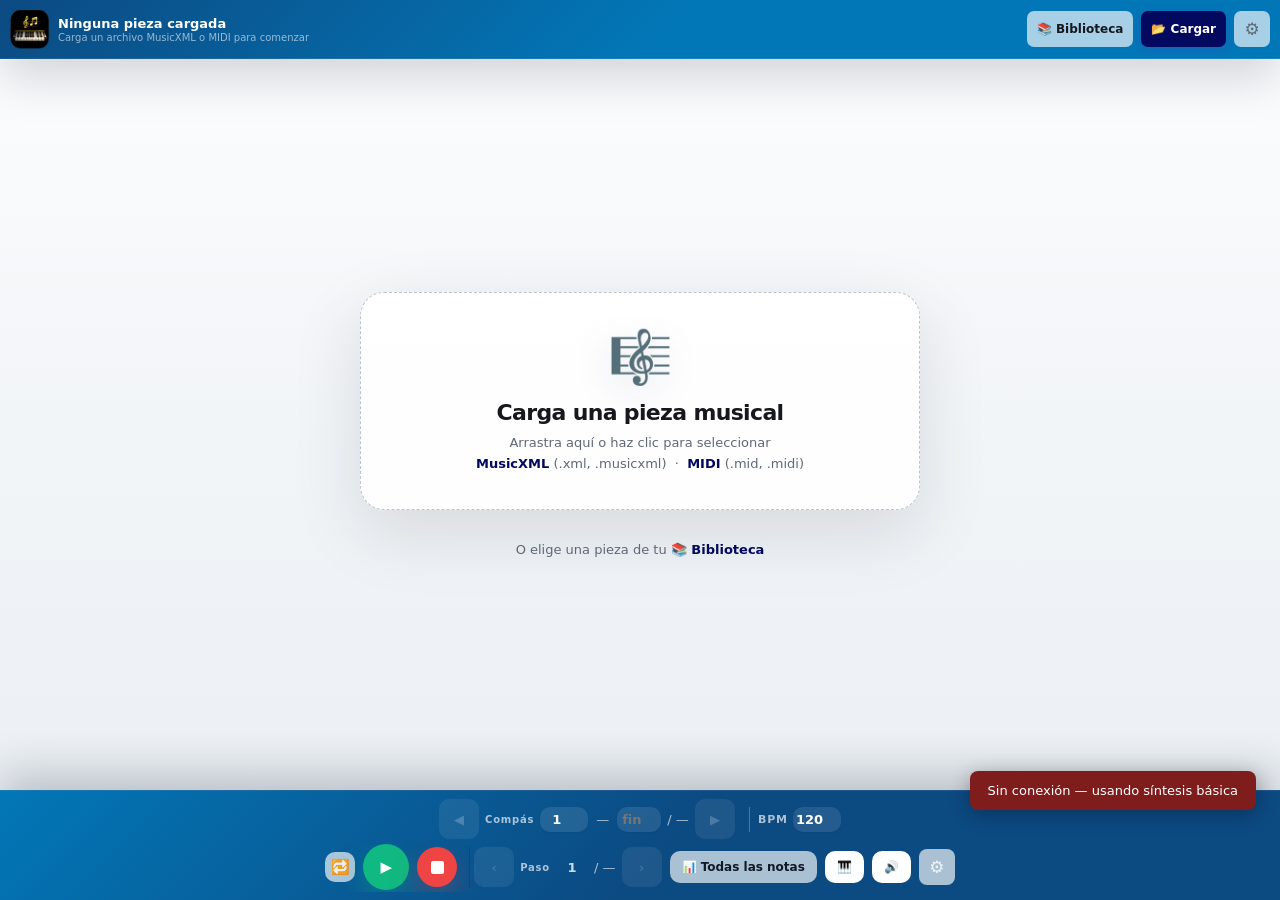
<file: index.html>
<!DOCTYPE html>
<html lang="es">
<head>
<meta charset="UTF-8">
<meta name="viewport" content="width=device-width, initial-scale=1, maximum-scale=1">
<title>KeyPlay</title>

  <!-- PWA -->
  <link rel="manifest" href="manifest.json">
  <meta name="theme-color" content="#0a3d6e">
  <meta name="mobile-web-app-capable" content="yes">
  <meta name="apple-mobile-web-app-capable" content="yes">
  <meta name="apple-mobile-web-app-status-bar-style" content="default">
  <meta name="apple-mobile-web-app-title" content="KeyPlay">
  <link rel="apple-touch-icon" href="icons/icon-180.png">

  <link rel="stylesheet" href="keyplay.css">
</head>
<body>

<!-- TOP BAR -->
<div class="top-bar">
  <div class="logo"><img src="header-logo.png" alt="KeyPlay"> KeyPlay</div>
  <div class="song-info">
    <div class="song-title" id="songTitle">Ninguna pieza cargada</div>
    <div class="song-meta" id="songMeta">Carga un archivo MusicXML o MIDI para comenzar</div>
  </div>
  <input type="file" id="fileInput" accept=".xml,.musicxml,.mid,.midi" style="display:none">
  <button class="biblio-btn" id="biblioBtn" onclick="toggleBiblioteca()" title="Biblioteca de canciones">
    📚 Biblioteca <span class="biblio-count" id="biblioCount" style="display:none">0</span>
  </button>
  <button class="upload-btn" onclick="document.getElementById('fileInput').click()">📂 Cargar</button>
  <button class="settings-btn" id="settingsBtn" onclick="toggleSettings()" title="Configuración">⚙️</button>
  <button class="fs-btn" id="fsBtn" onclick="toggleFullscreen()" title="Pantalla completa">⛶</button>
</div>

<!-- PANEL OVERLAY (shared backdrop) -->
<div class="panel-overlay" id="panelOverlay" onclick="closeAllPanels()"></div>

<!-- BIBLIOTECA PANEL -->
<div class="biblio-dropdown" id="biblioPanel">
  <div class="biblio-header">
    <div class="biblio-header-title">📚 Biblioteca</div>
    <div class="biblio-header-actions">
      <button class="biblio-clear" onclick="confirmClearAll()">Borrar todo</button>
      <button class="biblio-add-btn" onclick="closeAllPanels();document.getElementById('fileInput').click()">+ Agregar</button>
      <button class="biblio-close" onclick="closeAllPanels()">✕</button>
    </div>
  </div>
  <div class="biblio-scroll" id="biblioList"></div>
</div>

<!-- SETTINGS PANEL -->
<div class="settings-panel" id="settingsPanel">
  <div class="settings-header">
    <div class="settings-title">⚙️ Configuración</div>
    <button class="settings-close" onclick="closeAllPanels()">✕</button>
  </div>
  <div class="settings-body">
    <div class="settings-section-title">Sonido del piano</div>
    <div style="font-size:11px;color:var(--text-dim);margin-bottom:12px;line-height:1.5">
      Samples reales del banco General MIDI.<br>Requiere internet la primera vez.
    </div>
    <div class="sound-options" id="soundOptions">
      <div class="sound-option active" data-sound="classic" onclick="selectSound('classic')">
        <div class="sound-option-icon">🎹</div>
        <div class="sound-option-info">
          <div class="sound-option-name">Clásico</div>
          <div class="sound-option-desc">Acoustic Grand Piano — cálido, natural</div>
        </div>
        <div class="sound-option-check"></div>
      </div>
      <div class="sound-option" data-sound="bright" onclick="selectSound('bright')">
        <div class="sound-option-icon">⚡</div>
        <div class="sound-option-info">
          <div class="sound-option-name">Eléctrico</div>
          <div class="sound-option-desc">Electric Grand Piano — sonido metálico tipo CP-80</div>
        </div>
        <div class="sound-option-check"></div>
      </div>
      <div class="sound-option" data-sound="soft" onclick="selectSound('soft')">
        <div class="sound-option-icon">🌙</div>
        <div class="sound-option-info">
          <div class="sound-option-name">Suave (Rhodes)</div>
          <div class="sound-option-desc">Electric Piano 1 — sonido suave tipo jazz</div>
        </div>
        <div class="sound-option-check"></div>
      </div>
    </div>

    <hr class="settings-divider">

    <div class="settings-section-title">Piano MIDI</div>
    <div class="settings-row">
      <div>
        <div class="settings-row-label">Conectar piano MIDI</div>
        <div class="settings-row-sub">Detecta teclados MIDI para el modo seguimiento</div>
      </div>
      <label class="toggle-switch">
        <input type="checkbox" id="midiToggle" onchange="onMidiToggleChange(this.checked)">
        <span class="toggle-track"></span>
      </label>
    </div>

    <div class="settings-row">
      <div>
        <div class="settings-row-label">Sonido al equivocarse</div>
        <div class="settings-row-sub">Aviso breve cuando tocas una nota incorrecta en seguimiento</div>
      </div>
      <label class="toggle-switch">
        <input type="checkbox" id="followErrorSoundToggle" onchange="onFollowErrorSoundToggle(this.checked)">
        <span class="toggle-track"></span>
      </label>
    </div>



    <hr class="settings-divider">

    <div class="settings-section-title">Imprimir partitura</div>
    <div style="font-size:11px;color:var(--text-dim);margin-bottom:12px;line-height:1.6">
      Los compases se distribuyen automáticamente en páginas.<br>
      Requiere tener una pieza MusicXML cargada.
    </div>
    <div class="print-format-row">
      <label class="print-format-label">
        <input type="radio" name="printFormat" value="a4" checked>
        📄 A4 <span style="font-size:10px;color:var(--text-dim)">(210×297mm)</span>
      </label>
      <label class="print-format-label">
        <input type="radio" name="printFormat" value="letter">
        📄 Carta <span style="font-size:10px;color:var(--text-dim)">(216×279mm)</span>
      </label>
    </div>
    <button class="print-score-btn" id="printScoreBtn" onclick="printScore()" disabled>
      🖨️ Imprimir partitura
    </button>

  </div>
</div>

<!-- MAIN CONTENT -->
<div class="main-content">

<!-- EMPTY STATE -->
<div class="empty-state" id="emptyState">
  <div class="drop-zone" id="dropZone" onclick="document.getElementById('fileInput').click()">
    <div class="drop-icon">🎼</div>
    <div class="drop-title">Carga una pieza musical</div>
    <div class="drop-sub">
      Arrastra aquí o haz clic para seleccionar<br>
      <strong>MusicXML</strong> (.xml, .musicxml) &nbsp;·&nbsp; <strong>MIDI</strong> (.mid, .midi)
    </div>
  </div>
  <div style="margin-top:12px;font-size:13px;color:var(--text-dim)">
    O elige una pieza de tu <strong style="color:var(--accent-b);cursor:pointer" onclick="toggleBiblioteca()">📚 Biblioteca</strong>
  </div>
</div>

<!-- PIANO SECTION -->
<div id="pianoSection">
  <!-- Notation panel (visible only when Verovio loads + user toggles) -->
  <div class="notation-wrapper" id="notationWrapper">
    <div class="notation-msg" id="notationMsg">Renderizando partitura…</div>
    <div id="notationSVG"></div>
  </div>

  <div class="piano-outer" id="pianoOuter">
    <div class="piano-wrap">
      <div id="piano"></div>
    </div>
  </div>
  <div class="piano-legend-bar">
    <div class="legend">
      <div class="legend-item"><div class="legend-dot treble"></div>Clave Sol</div>
      <div class="legend-item"><div class="legend-dot bass"></div>Clave Fa</div>
      <div class="legend-item"><div class="legend-dot both"></div>Ambas</div>
    </div>
  </div>
  <div class="bottom-panel" id="notePanel">

    <!-- Mobile-only single collapse bar -->
    <div class="note-panel-bar" id="notePanelBar" onclick="toggleNotePanel()">
      <span class="panel-label" id="notePanelBarLabel">Notas del compás</span>
      <button class="panel-toggle-arrow" id="notePanelArrow" style="pointer-events:none">▼</button>
    </div>

    <!-- All panel content — collapses as one block on mobile -->
    <div class="note-panel-content" id="notePanelContent">

      <!-- Left column: full measure sequence -->
      <div class="sequence-panel">
        <div class="panel-label">Secuencia del compás</div>
        <div class="steps-row" id="sequenceSteps">
          <span style="color:var(--text-dim);font-size:12px;align-self:center">—</span>
        </div>
      </div>

      <!-- Right column: current step detail -->
      <div class="current-panel">
        <div class="panel-label">En este paso</div>
        <div class="note-group">
          <span class="note-group-label treble">𝄞</span>
          <span id="trebleNotes"><span class="note-chip rest">—</span></span>
        </div>
        <div class="note-group">
          <span class="note-group-label bass">𝄢</span>
          <span id="bassNotes"><span class="note-chip rest">—</span></span>
        </div>
      </div>

    </div><!-- end note-panel-content -->

  </div>
</div>

</div><!-- end main-content -->

<!-- NOTE PANEL OVERLAY (backdrop when panel is open on mobile) -->
<div id="notePanelOverlay" onclick="toggleNotePanel()"></div>

<!-- MOBILE EXTRAS OVERLAY + PANEL -->
<div class="mob-extras-overlay" id="mobExtrasOverlay" onclick="closeMobExtras()"></div>
<div id="mobExtrasPanel">
  <div class="mob-extras-handle"></div>

  <div class="mob-extras-section">
    <div class="mob-extras-title">Clave</div>
    <div class="mob-extras-row">
      <div class="clef-selector">
        <button class="clef-btn btn-both  active" id="mBtnBoth"   onclick="setClef('both');closeMobExtras()">Ambas</button>
        <button class="clef-btn btn-treble"        id="mBtnTreble" onclick="setClef('treble');closeMobExtras()">𝄞 Sol</button>
        <button class="clef-btn btn-bass"          id="mBtnBass"   onclick="setClef('bass');closeMobExtras()">𝄢 Fa</button>
      </div>
    </div>
  </div>

  <div class="mob-extras-section" id="mobTempoSection">
    <div class="mob-extras-title">Tempo</div>
    <div class="mob-extras-row" style="align-items:center;gap:8px">
      <span style="font-size:12px;color:var(--text-dim);font-weight:600">BPM</span>
      <input type="number" class="tempo-input" id="tempoInputMob" value="120" min="20" max="400"
        style="width:64px"
        onchange="document.getElementById('tempoInput').value=this.value;saveState()"
        onkeydown="if(event.key==='Enter'){document.getElementById('tempoInput').value=this.value;saveState()}">
      <span class="tempo-orig" id="tempoOrigMob"></span>
    </div>
  </div>

  <div class="mob-extras-section" id="mobLevelSection" style="display:none">
    <div class="mob-extras-title">Nivel</div>
    <div class="mob-extras-row">
      <div class="level-selector" id="mobLevelSelector">
        <button class="level-btn active"  id="mLvlOriginal"   onclick="switchLevel('original');closeMobExtras()">Original</button>
        <button class="level-btn" id="mLvlIntermediate" onclick="switchLevel('intermediate');closeMobExtras()" disabled>Intermedio</button>
        <button class="level-btn" id="mLvlAccompaniment" onclick="switchLevel('accompaniment');closeMobExtras()" disabled>Acomp.</button>
        <button class="level-btn" id="mLvlBasic"      onclick="switchLevel('basic');closeMobExtras()"      disabled>Básico</button>
      </div>
    </div>
  </div>

  <!-- MIDI section — shown only when MIDI is enabled + device detected -->
  <div class="mob-extras-section" id="mobMidiSection" style="display:none">
    <div class="mob-extras-title">Piano MIDI</div>
    <div class="mob-extras-row" style="align-items:center;gap:10px">
      <span class="midi-dot" id="mobMidiDot"></span>
      <select id="mobMidiSelect" class="midi-select"
        onchange="selectMIDIDevice(this.value)"
        style="flex:1;min-width:0;font-size:13px"></select>
    </div>
  </div>
  
  <div class="mob-extras-section" id="mobBackingSection">
    <div class="mob-extras-title">🎵 Backing track</div>
    <div class="mob-backing-section">
      <div class="mob-bp-row">
        <button class="bp-btn" onclick="document.getElementById('backingFileInput').click()">📂 Cargar…</button>
        <span class="bp-file-name" id="mobBackingFileName">Sin archivo</span>
      </div>
      <div class="mob-bp-row" id="mobBpActiveRow" style="display:none">
        <button class="bp-btn active" id="mobBpEnableBtn" onclick="toggleBackingEnabled()">🎵 ON</button>

        <button class="bp-btn danger" onclick="clearBackingTrack()">✕</button>
      </div>
      <div class="mob-bp-row" id="mobBpVolRow" style="display:none" style="align-items:center;gap:8px">
        <span class="bp-label">Vol.</span>
        <input type="range" class="bp-range" id="mobBackingVol" min="0" max="1" step="0.01" value="0.8"
          oninput="setBackingVolume(this.value);syncBackingUI()">
        <span id="mobBackingVolLabel" style="font-size:11px;color:var(--text-dim);min-width:28px">80%</span>
      </div>
      <div class="mob-bp-row" id="mobBpOffsetRow" style="display:none">
        <span class="bp-label">Intro (s)</span>
        <input type="number" class="bp-offset-input" id="mobBackingOffset" value="0.00" min="0" step="0.01"
          oninput="setBackingOffset(this.value)">
      </div>
    </div>
  </div>

</div>

<!-- BPM SLIDER -->
<div class="measure-slider-overlay" id="bpmSliderOverlay" onclick="closeBpmSlider()"></div>
<div class="measure-slider-panel" id="bpmSliderPanel" role="dialog" aria-modal="true" aria-labelledby="bpmSliderTitle">
  <div class="measure-slider-header">
    <div class="measure-slider-title" id="bpmSliderTitle">Tempo</div>
    <button class="measure-slider-close" onclick="closeBpmSlider()" title="Cerrar">✕</button>
  </div>
  <div class="measure-slider-body">
    <div class="measure-slider-value">
      <span class="measure-slider-current" id="bpmSliderCurrent">120</span>
      <span class="measure-slider-total">BPM</span>
    </div>
    <input type="range" class="measure-slider-range" id="bpmSliderRange" min="20" max="400" value="120"
      oninput="setBpmFromSlider(this.value)" onchange="setBpmFromSlider(this.value)">
    <div class="measure-slider-actions">
      <button onclick="nudgeBpmSlider(-5)">-5</button>
      <button onclick="nudgeBpmSlider(5)">+5</button>
      <button onclick="resetBpmSlider()" title="Restablecer al tempo original de la pieza">↺ Reset</button>
    </div>
  </div>
</div>

<!-- MEASURE SLIDER -->
<div class="measure-slider-overlay" id="measureSliderOverlay" onclick="closeMeasureSlider()"></div>
<div class="measure-slider-panel" id="measureSliderPanel" role="dialog" aria-modal="true" aria-labelledby="measureSliderTitle">
  <div class="measure-slider-header">
    <div class="measure-slider-title" id="measureSliderTitle">Seleccionar compás</div>
    <button class="measure-slider-close" onclick="closeMeasureSlider()" title="Cerrar">✕</button>
  </div>
  <div class="measure-slider-body">
    <div class="measure-slider-value">
      <span class="measure-slider-current" id="measureSliderCurrent">1</span>
      <span class="measure-slider-total" id="measureSliderTotal">/ —</span>
    </div>
    <input type="range" class="measure-slider-range" id="measureSliderRange" min="1" max="1" value="1"
      oninput="setMeasureFromSlider(this.value)" onchange="setMeasureFromSlider(this.value, true)">
    <div class="measure-slider-actions">
      <button onclick="nudgeMeasureSlider(-10)">-10</button>
      <button onclick="nudgeMeasureSlider(-1)">-1</button>
      <button onclick="nudgeMeasureSlider(1)">+1</button>
      <button onclick="nudgeMeasureSlider(10)">+10</button>
    </div>
    <button class="measure-slider-clear" id="measureSliderClear" onclick="clearMeasureEndFromSlider()">Sin fin</button>
  </div>
</div>

<!-- BOTTOM BAR -->
<div class="bottom-bar">

  <!-- Left: clef selector + level selector + vista menu (tablet) -->
  <div class="bb-left">
    <button id="vistaMenuBtn" onclick="toggleVistaPanel()" title="Clave y nivel">🎛️</button>
    <div class="clef-selector">
      <button class="clef-btn btn-both  active" id="btnBoth"   onclick="setClef('both')">Ambas</button>
      <button class="clef-btn btn-treble"        id="btnTreble" onclick="setClef('treble')">𝄞 Sol</button>
      <button class="clef-btn btn-bass"          id="btnBass"   onclick="setClef('bass')">𝄢 Fa</button>
    </div>
    <div class="level-selector" id="levelSelector" style="display:none">
      <button class="level-btn active" id="lvlOriginal" onclick="switchLevel('original')" title="Versión original">Original</button>
      <button class="level-btn" id="lvlIntermediate" onclick="switchLevel('intermediate')" disabled title="Versión intermedia">Intermedio</button>
      <button class="level-btn" id="lvlAccompaniment" onclick="switchLevel('accompaniment')" disabled title="Acompañamiento">Acomp.</button>
      <button class="level-btn" id="lvlBasic" onclick="switchLevel('basic')" disabled title="Versión básica">Básico</button>
    </div>
  </div>

  <!-- Center: measure nav + play + step nav -->
  <div class="bb-center">
    <div class="measure-nav">
      <button class="nav-btn" id="btnPrev" onclick="changeMeasure(-1)" disabled title="Compás anterior (Shift+←)">◀</button>
      <span class="measure-label">Compás</span>
      <input type="number" class="measure-input slider-enabled" id="measureInput" value="1" min="1"
        readonly inputmode="none" onclick="openMeasureSlider(event)" onfocus="openMeasureSlider(event)"
        title="Toca para elegir compás con slider">
      <span class="range-sep">—</span>
      <input type="number" class="measure-input slider-enabled" id="measureEnd" min="1"
        placeholder="fin" style="width:44px"
        title="Compás final del rango (opcional)"
        readonly inputmode="none" onclick="openMeasureSlider(event, 'end')" onfocus="openMeasureSlider(event, 'end')">
      <span class="measure-total" id="measureTotal">/ —</span>
      <button class="nav-btn" id="btnNext" onclick="changeMeasure(1)" disabled title="Compás siguiente (Shift+→)">▶</button>
      <!-- BPM control: visible only on mobile/tablet, inline with compás -->
      <div class="bpm-mob-control" id="bpmMobControl">
        <span class="measure-label">BPM</span>
        <input type="number" class="measure-input slider-enabled" id="bpmMobInput" value="120" min="20" max="400"
          readonly inputmode="none" onclick="openBpmSlider(event)" onfocus="openBpmSlider(event)"
          title="Toca para ajustar el tempo">
      </div>
    </div>
    <div class="bb-playrow">
      <button class="loop-btn" id="loopBtn" onclick="toggleLoop()" title="Repetir en bucle">🔁</button>
      <button class="play-btn" id="playBtn" onclick="togglePlay()" title="Reproducir / Pausar (Espacio)">▶</button>
      <button class="stop-btn" id="stopBtn" onclick="stopPlay(true)" title="Detener y volver al inicio"><span class="stop-sq"></span></button>
      <div class="step-nav" id="stepNav">
        <button class="nav-btn" id="btnStepPrev" onclick="changeStep(-1)" disabled title="Paso anterior (←)">‹</button>
        <span class="measure-label">Paso</span>
        <span class="step-count" id="stepCount">1</span>
        <span class="step-total" id="stepTotal">/ —</span>
        <button class="nav-btn" id="btnStepNext" onclick="changeStep(1)" disabled title="Paso siguiente (→)">›</button>
      </div>
      <button class="mode-btn" id="modeBtn" onclick="toggleMode()" title="Alterna entre paso a paso y todas las notas">📊<span class="btn-label"> Todas las notas</span></button>
      <!-- View toggles: always visible (icon-only on mobile via .btn-label) -->
      <button class="notation-btn" id="notationToggle" onclick="toggleNotation()"
        style="display:none" title="Mostrar/ocultar partitura">🎼 <span class="btn-label">Partitura</span></button>
      <button class="piano-toggle-btn active" id="pianoToggleBtn" onclick="togglePianoVisible()"
        title="Mostrar/ocultar teclado">🎹 <span class="btn-label">Teclado</span></button>
      <button class="piano-toggle-btn active" id="pianoMuteBtn" onclick="togglePianoMute()"
        title="Silenciar/activar piano">🔊 <span class="btn-label">Piano</span></button>
      <!-- Follow btn here so it's visible on mobile (bb-right is hidden on mobile) -->
      <button class="follow-btn" id="followBtn" onclick="toggleFollowMode()"
        style="display:none" title="Toca las notas en tu piano y la app avanza automáticamente">
        🎵 <span class="btn-label">Seguimiento</span>
      </button>
      <button class="mob-extras-btn" id="mobExtrasBtn" onclick="toggleMobExtras()" title="Más opciones">⚙️</button>
    </div>
  </div>

  <!-- Right: tempo + MIDI device selector (desktop only — follow btn moved to playrow) -->
  <div class="bb-right">
    <button class="backing-icon-btn" id="backingIconBtn" onclick="toggleBackingPanel()" title="Backing track">🎵</button>
    <div class="tempo-control">
      <span class="measure-label">BPM</span>
      <input type="number" class="tempo-input" id="tempoInput" value="120" min="20" max="400"
        title="Tempo de reproducción" onchange="saveState()">
      <span class="tempo-orig" id="tempoOrig"></span>
    </div>
    <div class="midi-control" id="midiControl" style="display:none">
      <span class="midi-dot" id="midiDot"></span>
      <select id="midiSelect" class="midi-select" onchange="selectMIDIDevice(this.value)"
        title="Dispositivo MIDI"></select>
    </div>
  </div>

</div><!-- end bottom-bar -->



<!-- ── Vista panel (tablet: clef + level) ── -->
<div class="vista-panel" id="vistaPanel">
  <div class="vista-panel-header">
    <span class="vista-panel-title">🎛️ Vista</span>
    <button class="vista-panel-close" onclick="toggleVistaPanel()">✕</button>
  </div>
  <div class="vista-panel-body">
    <div>
      <div class="vista-panel-label">Clave</div>
      <div class="clef-selector">
        <button class="clef-btn btn-both  active" id="vBtnBoth"   onclick="setClef('both');  updateVistaClef()">Ambas</button>
        <button class="clef-btn btn-treble"        id="vBtnTreble" onclick="setClef('treble');updateVistaClef()">𝄞 Sol</button>
        <button class="clef-btn btn-bass"          id="vBtnBass"   onclick="setClef('bass');  updateVistaClef()">𝄢 Fa</button>
      </div>
    </div>
    <div id="vistaPanelLevelWrap" style="display:none">
      <div class="vista-panel-label">Nivel</div>
      <div class="level-selector" id="vLevelSelector">
        <button class="level-btn active" id="vLvlOriginal"   onclick="switchLevel('original');  updateVistaLevel()">Original</button>
        <button class="level-btn"        id="vLvlIntermediate" onclick="switchLevel('intermediate');updateVistaLevel()" disabled>Intermedio</button>
        <button class="level-btn"        id="vLvlAccompaniment" onclick="switchLevel('accompaniment');updateVistaLevel()" disabled>Acomp.</button>
        <button class="level-btn"        id="vLvlBasic"      onclick="switchLevel('basic');      updateVistaLevel()" disabled>Básico</button>
      </div>
    </div>
  </div>
</div>

<!-- ── Backing track panel (desktop floating) ── -->
<div class="backing-panel" id="backingPanel">
  <div class="backing-panel-header">
    <span class="backing-panel-title">🎵 Backing track</span>
    <button class="backing-panel-close" onclick="toggleBackingPanel()">✕</button>
  </div>
  <div class="backing-panel-body">

    <!-- Load file -->
    <div class="bp-row">
      <button class="bp-btn" id="bpLoadBtn" onclick="document.getElementById('backingFileInput').click()">
        📂 Cargar audio…
      </button>
      <input id="backingFileInput" type="file" accept="audio/*" hidden onchange="loadBackingTrack(event)">
      <span class="bp-file-name" id="backingFileName">Sin archivo</span>
    </div>

    <!-- Enable / Piano mute -->
    <div class="bp-row" id="bpActiveRow" style="display:none">
      <button class="bp-btn active" id="bpEnableBtn" onclick="toggleBackingEnabled()" title="Activar/desactivar backing">
        🎵 Backing: ON
      </button>

    </div>

    <div class="bp-divider" id="bpDivider1" style="display:none"></div>

    <!-- Volume -->
    <div class="bp-row" id="bpVolRow" style="display:none">
      <span class="bp-label">Volumen</span>
      <input type="range" class="bp-range" id="backingVol" min="0" max="1" step="0.01" value="0.8"
        oninput="setBackingVolume(this.value)">
      <span class="bp-range-val" id="backingVolLabel">80%</span>
    </div>

    <!-- Offset -->
    <div class="bp-row" id="bpOffsetRow" style="display:none">
      <span class="bp-label">Inicio (s)</span>
      <input type="number" class="bp-offset-input" id="backingOffset" value="0.00" min="0" step="0.01"
        title="Segundos de intro en el backing antes de que entre el piano"
        oninput="setBackingOffset(this.value)">
      <button class="bp-btn" id="bpMarkBtn" onclick="markBackingEntry()" title="Captura el segundo actual del preview como punto de inicio" style="margin-left:4px">
        🎯 Marcar entrada
      </button>
    </div>

    <!-- Preview controls -->
    <div class="bp-row" id="bpPreviewRow" style="display:none">
      <span class="bp-label">Preview</span>
      <button class="bp-btn" id="bpPreviewBtn" onclick="toggleBackingPreview()">▶ Escuchar</button>
      <button class="bp-btn danger" onclick="clearBackingTrack()">✕ Quitar</button>
    </div>

  </div>
</div>

<div class="toast" id="toast"></div>

<script src="keyplay.js"></script>

<!-- Service Worker -->
<script>
  if ('serviceWorker' in navigator) {
    window.addEventListener('load', () => {
      navigator.serviceWorker.register('/pviewerns/sw.js');
    });
  }
</script>
</body>
</html>
</file>
<file: keyplay.css>
:root { color-scheme: light; }

*, *::before, *::after { box-sizing: border-box; margin: 0; padding: 0; }

button, input, .step-card, .drop-zone, .key-w, .key-b {
  touch-action: manipulation;       /* removes 300ms tap delay */
  -webkit-tap-highlight-color: transparent;
}

:root {
  --bg:        #f5f3ef;
  --surface-lb:#0277b7;
  --surface2:  #91e0ef;
  --surface-t: rgba(255, 255, 255, 0.65);
  --border:    #ddd8d0;
  --border-t:  rgba(255,255,255,0.25);
  --accent-b:  #03095e;
  --accent-f: #ffffff;
  --treble:    #b45309;
  --treble-lt: #fef3c7;
  --bass:      #1d4ed8;
  --bass-lt:   #dbeafe;
  --both:      #7c3aed;
  --both-lt:   #ede9fe;
  --text:      #1c1917;
  --text-dim:  #78716c;
  --shadow:    rgba(0,0,0,0.10);
  --shadow-md: rgba(0,0,0,0.18);
}

body {
  background: var(--bg);
  color: var(--text);
  font-family: -apple-system, BlinkMacSystemFont, 'Segoe UI', Roboto, sans-serif;
  height: 100vh;
  overflow: hidden;
  display: flex;
  flex-direction: column;
}

/* ── TOP BAR ─────────────────────────────────────── */
.top-bar {
  background: var(--surface);
  border-bottom: 1px solid var(--border);
  padding: 10px 20px;
  display: flex;
  align-items: center;
  gap: 16px;
  flex-wrap: nowrap;
  box-shadow: 0 1px 4px var(--shadow);
  flex-shrink: 0;
  z-index: 10;
  min-height: 0;
}

.logo {
  font-size: 18px;
  font-weight: 800;
  letter-spacing: -0.5px;
  color: var(--accent-b);
  flex-shrink: 0;
  display: flex;
  align-items: center;
  gap: 6px;
}

.song-info { flex: 1; min-width: 0; }
.song-title {
  font-size: 14px;
  font-weight: 700;
  color: var(--text);
  white-space: nowrap;
  overflow: hidden;
  text-overflow: ellipsis;
}
.song-meta {
  font-size: 11px;
  color: var(--text-dim);
  margin-top: 1px;
}

.upload-btn {
  display: flex;
  align-items: center;
  gap: 6px;
  background: var(--accent-b);
  color: #fff;
  border: none;
  border-radius: 7px;
  padding: 8px 16px;
  font-size: 13px;
  font-weight: 600;
  cursor: pointer;
  transition: background 0.15s, transform 0.1s;
  flex-shrink: 0;
  box-shadow: 0 2px 8px rgba(91,33,182,0.25);
}
.upload-btn:active { transform: translateY(0); }

.upload-btn:hover { background: var(--accent-b); opacity: 0.8; color: var(--accent-f); }
.upload-btn.open  { background: var(--accent-b); opacity: 0.8; color: var(--accent-f); }

.fs-btn {
  width: 34px; height: 34px;
  background: var(--surface2);
  border: 1px solid var(--border);
  border-radius: 7px;
  color: var(--text-dim);
  font-size: 18px;
  cursor: pointer;
  display: none; align-items: center; justify-content: center;
  flex-shrink: 0;
  transition: all 0.15s;
  touch-action: manipulation;
  -webkit-tap-highlight-color: transparent;
}
.fs-btn:hover { background: var(--surface-t); border-color: var(--accent-b); color: var(--accent-b); }

/* ── CONTROLS ────────────────────────────────────── */
.controls {
  background: var(--surface);
  border-bottom: 1px solid var(--border);
  padding: 10px 20px;
  display: flex;
  align-items: center;
  gap: 20px;
  flex-wrap: wrap;
}

.clef-selector {
  display: flex;
  background: var(--surface2);
  border-radius: 8px;
  padding: 3px;
  gap: 2px;
  border: 1px solid var(--border);
}
.clef-btn {
  background: transparent;
  border: none;
  border-radius: 6px;
  padding: 5px 13px;
  font-size: 12px;
  font-weight: 600;
  color: var(--text-dim);
  cursor: pointer;
  transition: all 0.15s;
  white-space: nowrap;
}
.clef-btn.active {
  background: var(--surface);
  color: var(--text);
  box-shadow: 0 1px 4px var(--shadow);
}
.clef-btn.active.btn-both   { color: var(--both);   }
.clef-btn.active.btn-treble { color: var(--treble); }
.clef-btn.active.btn-bass   { color: var(--bass);   }

.measure-nav {
  display: flex;
  align-items: center;
  gap: 6px;
}
.nav-btn {
  width: 30px; height: 30px;
  background: var(--surface2);
  border: 1px solid var(--border);
  border-radius: 6px;
  color: var(--text);
  font-size: 13px;
  cursor: pointer;
  display: flex; align-items: center; justify-content: center;
  transition: all 0.12s;
  user-select: none;
}
.nav-btn:hover:not(:disabled) { background: var(--surface-t); border-color: var(--accent-b); color: var(--accent-b); }
.nav-btn:disabled { opacity: 0.3; cursor: default; }

.measure-label { font-size: 13px; color: var(--text-dim); font-weight: 500; }
.measure-input {
  width: 48px;
  background: var(--surface);
  border: 1px solid var(--border);
  border-radius: 6px;
  color: var(--text);
  font-size: 13px;
  font-weight: 700;
  text-align: center;
  padding: 4px 2px;
  outline: none;
}
.measure-input:focus { border-color: var(--accent-b); box-shadow: 0 0 0 2px var(--surface-t); }
.measure-total { font-size: 13px; color: var(--text-dim); }

.measure-input.slider-enabled {
  cursor: pointer;
}

.measure-slider-overlay {
  display: none;
  position: fixed;
  inset: 0;
  z-index: 338;
  background: rgba(15,23,42,0.28);
}
.measure-slider-overlay.open { display: block; }

.measure-slider-panel {
  display: none;
  position: fixed;
  left: 50%;
  bottom: 84px;
  z-index: 339;
  width: min(440px, calc(100vw - 28px));
  transform: translateX(-50%);
  border: 1px solid var(--border);
  border-radius: 18px;
  background: var(--surface);
  box-shadow: 0 24px 70px rgba(15,23,42,0.28);
  overflow: hidden;
}
.measure-slider-panel.open {
  display: block;
}
.measure-slider-header {
  display: flex;
  align-items: center;
  justify-content: space-between;
  gap: 12px;
  padding: 13px 16px;
  background: linear-gradient(135deg, #0c4a82 0%, #0277b7 52% 100%);
  color: #fff;
}
.measure-slider-title {
  font-size: 13px;
  font-weight: 800;
}
.measure-slider-close {
  width: 28px;
  height: 28px;
  border: 0;
  border-radius: 8px;
  background: rgba(255,255,255,0.08);
  color: rgba(255,255,255,0.78);
  cursor: pointer;
}
.measure-slider-close:hover {
  background: rgba(255,255,255,0.16);
  color: #fff;
}
.measure-slider-body {
  padding: 16px;
}
.measure-slider-value {
  display: flex;
  align-items: baseline;
  justify-content: center;
  gap: 7px;
  margin-bottom: 14px;
  color: var(--text);
}
.measure-slider-current {
  font-size: 36px;
  font-weight: 900;
  color: var(--accent-b);
  line-height: 1;
}
.measure-slider-total {
  color: var(--text-dim);
  font-size: 13px;
  font-weight: 700;
}
.measure-slider-range {
  width: 100%;
  accent-color: var(--accent-b);
  cursor: pointer;
}
.measure-slider-actions {
  display: grid;
  grid-template-columns: repeat(4, 1fr);
  gap: 8px;
  margin-top: 14px;
}
.measure-slider-actions button {
  min-height: 38px;
  border: 1px solid var(--border);
  border-radius: 10px;
  background: var(--surface2);
  color: var(--text);
  font-size: 13px;
  font-weight: 800;
  cursor: pointer;
}
.measure-slider-actions button:hover {
  border-color: var(--accent-b);
  color: var(--accent-b);
  background: var(--surface-t);
}
.measure-slider-clear {
  display: none;
  width: 100%;
  min-height: 38px;
  margin-top: 9px;
  border: 1px solid var(--border);
  border-radius: 10px;
  background: transparent;
  color: var(--text-dim);
  font-size: 13px;
  font-weight: 800;
  cursor: pointer;
}
.measure-slider-clear:hover {
  border-color: var(--accent-b);
  color: var(--accent-b);
  background: var(--surface-t);
}

.play-btn {
  width: 36px;
  height: 36px;
  border-radius: 50%;
  background: #059669;
  color: #fff;
  border: none;
  font-size: 15px;
  cursor: pointer;
  display: flex;
  align-items: center;
  justify-content: center;
  transition: all 0.15s;
  box-shadow: 0 2px 8px rgba(5,150,105,0.30);
  flex-shrink: 0;
  padding: 0;
  line-height: 1;
  outline: none;
  -webkit-tap-highlight-color: transparent;
}
.play-btn:hover { background: #047857; box-shadow: 0 3px 12px rgba(5,150,105,0.40); }
.play-btn.playing { background: #d97706; box-shadow: 0 2px 8px rgba(217,119,6,0.35); }
.play-btn.playing:hover { background: #b45309; }
.play-btn .stop-icon {
  display: block; width: 14px; height: 14px;
  background: #fff; border-radius: 3px;
  flex-shrink: 0;
}

/* Stop button */
.stop-btn {
  width: 36px; height: 36px;
  border-radius: 50%;
  background: #dc2626;
  color: #fff;
  border: none;
  font-size: 13px;
  cursor: pointer;
  display: flex; align-items: center; justify-content: center;
  transition: all 0.15s;
  box-shadow: 0 2px 8px rgba(220,38,38,0.30);
  flex-shrink: 0; padding: 0;
  outline: none;
  -webkit-tap-highlight-color: transparent;
}
.stop-btn:hover { background: #b91c1c; transform: scale(1.08); }
.stop-btn:disabled { opacity: 0.35; cursor: not-allowed; transform: none; pointer-events: none; }
.stop-btn .stop-sq {
  display: block; width: 13px; height: 13px;
  background: #fff; border-radius: 2px;
}


/* ── Backing track button (bb-right, desktop only) ── */
.backing-icon-btn {
  display: flex; align-items: center; justify-content: center;
  width: 32px; height: 32px; border-radius: 8px;
  border: 1.5px solid var(--text-dim);
  background: transparent; color: var(--text-dim);
  font-size: 15px; cursor: pointer;
  transition: all .2s;
  -webkit-tap-highlight-color: transparent; outline: none;
  flex-shrink: 0;
}
.backing-icon-btn:hover { border-color: var(--accent-b); color: var(--accent-b); }
.backing-icon-btn.active { border-color: var(--accent-b); color: var(--accent-b); background: rgba(16,185,129,0.1); }

/* ── Backing panel (floating, anchored bottom-right) ── */
.backing-panel {
  display: none;
  position: fixed; bottom: 72px; right: 16px;
  z-index: 300;
  width: 300px;
  background: var(--surface);
  border: 1px solid var(--border);
  border-radius: 14px;
  box-shadow: 0 8px 32px rgba(0,0,0,0.22);
  flex-direction: column;
  overflow: hidden;
}
.backing-panel.open { display: flex; }
.backing-panel-header {
  display: flex; align-items: center; justify-content: space-between;
  padding: 12px 14px 10px;
  border-bottom: 1px solid var(--border);
}
.backing-panel-title {
  font-size: 13px; font-weight: 700; color: var(--text);
}
.backing-panel-close {
  background: none; border: none; color: var(--text-dim);
  font-size: 16px; cursor: pointer; padding: 0 2px;
  line-height: 1; outline: none;
  -webkit-tap-highlight-color: transparent;
}
.backing-panel-body {
  padding: 14px; display: flex; flex-direction: column; gap: 12px;
}
.bp-row {
  display: flex; align-items: center; gap: 8px;
}
.bp-label {
  font-size: 11px; color: var(--text-dim); font-weight: 600;
  min-width: 72px;
}
.bp-btn {
  display: flex; align-items: center; gap: 5px;
  padding: 5px 11px; border-radius: 8px;
  border: 1.5px solid var(--text-dim);
  background: transparent; color: var(--text-dim);
  font-size: 12px; cursor: pointer;
  transition: all .2s; white-space: nowrap;
  -webkit-tap-highlight-color: transparent; outline: none;
}
.bp-btn:hover { border-color: var(--accent-b); color: var(--accent-b); }
.bp-btn.active { border-color: var(--accent-b); color: var(--accent-b); background: rgba(16,185,129,0.1); }
.bp-btn.danger  { border-color: #dc2626; color: #dc2626; }
.bp-btn.danger:hover { background: rgba(220,38,38,0.08); }
.bp-btn.muted   { border-color: #dc2626; color: #dc2626; background: rgba(220,38,38,0.08); }
.bp-file-name {
  font-size: 11px; color: var(--text-dim);
  overflow: hidden; text-overflow: ellipsis; white-space: nowrap; flex: 1;
}
.bp-range { flex: 1; accent-color: var(--accent-b); min-width: 0; }
.bp-range-val { font-size: 11px; color: var(--text-dim); min-width: 30px; text-align: right; }
.bp-offset-input {
  width: 64px; padding: 3px 6px; border-radius: 6px;
  border: 1px solid var(--border); background: var(--bg);
  color: var(--text); font-size: 12px; text-align: right;
}
.bp-divider { height: 1px; background: var(--border); margin: 0 -14px; }

/* Mobile: backing section inside mob-extras */
.mob-backing-section { display: flex; flex-direction: column; gap: 10px; }
.mob-bp-row { display: flex; align-items: center; gap: 8px; flex-wrap: wrap; }


/* ── Tablet layout (≤1200px, wider than mobile) ─────── */
@media (max-width: 1200px) {
  /* Hide text labels — show icon only */
  .mode-btn .btn-label,
  .notation-btn .btn-label,
  .piano-toggle-btn .btn-label,
  .follow-btn .btn-label { display: none; }

  /* Tighten button padding to save space */
  .mode-btn, .notation-btn, .piano-toggle-btn { padding: 6px 9px; }

  /* Hide bb-left clef/level — replaced by vista menu btn */
  .bb-left .clef-selector,
  .bb-left .level-selector { display: none !important; }

  /* Show vista menu button */
  #vistaMenuBtn { display: flex !important; }
}

/* Vista menu button (hidden on desktop, shown on tablet) */
#vistaMenuBtn {
  display: none;
  align-items: center; justify-content: center;
  width: 34px; height: 34px; border-radius: 8px;
  border: 1.5px solid var(--text-dim);
  background: transparent; color: var(--text-dim);
  font-size: 16px; cursor: pointer;
  transition: all .2s; flex-shrink: 0;
  outline: none; -webkit-tap-highlight-color: transparent;
}
#vistaMenuBtn:hover { border-color: var(--accent-b); color: var(--accent-b); }
#vistaMenuBtn.active { border-color: var(--accent-b); color: var(--accent-b); background: rgba(16,185,129,0.1); }

/* Vista floating panel */
.vista-panel {
  display: none;
  position: fixed; bottom: 72px; left: 16px;
  z-index: 300;
  min-width: 220px;
  background: var(--surface);
  border: 1px solid var(--border);
  border-radius: 14px;
  box-shadow: 0 8px 32px rgba(0,0,0,0.22);
  flex-direction: column; overflow: hidden;
}
.vista-panel.open { display: flex; }
.vista-panel-header {
  display: flex; align-items: center; justify-content: space-between;
  padding: 11px 14px 9px;
  border-bottom: 1px solid var(--border);
}
.vista-panel-title { font-size: 13px; font-weight: 700; color: var(--text); }
.vista-panel-close {
  background: none; border: none; color: var(--text-dim);
  font-size: 16px; cursor: pointer; padding: 0 2px;
  outline: none; -webkit-tap-highlight-color: transparent;
}
.vista-panel-body {
  padding: 14px; display: flex; flex-direction: column; gap: 14px;
}
.vista-panel-label {
  font-size: 11px; font-weight: 700; color: var(--text-dim);
  text-transform: uppercase; letter-spacing: .05em; margin-bottom: 6px;
}

/* Step nav */
.step-nav {
  display: flex;
  align-items: center;
  gap: 6px;
  padding-left: 4px;
  border-left: 1px solid var(--border);
  margin-left: 4px;
}
.step-count {
  font-size: 13px;
  font-weight: 700;
  color: var(--accent-b);
  min-width: 52px;
  text-align: center;
}
.step-total { font-size: 13px; color: var(--text-dim); }

/* Mode toggle */
.mode-btn {
  background: var(--surface2);
  border: 1px solid var(--border);
  border-radius: 7px;
  padding: 5px 12px;
  font-size: 12px;
  font-weight: 600;
  color: var(--text-dim);
  cursor: pointer;
  transition: all 0.15s;
  white-space: nowrap;
}
.mode-btn:hover { border-color: var(--accent-b); color: var(--accent-b); }
.mode-btn.overview { color: var(--accent-b); border-color: var(--accent-b); background: var(--surface-t); }

/* Step progress bar */
.step-bar-wrap {
  height: 3px;
  background: var(--border);
  position: relative;
  flex-shrink: 0;
}
.step-bar {
  height: 100%;
  background: var(--accent-b);
  transition: width 0.15s;
  border-radius: 0 2px 2px 0;
}

/* Key retrigger animation */
@keyframes keyPressW {
  0%   { transform: scaleY(1)    translateY(0);   filter: brightness(1.25); }
  30%  { transform: scaleY(0.96) translateY(2px); filter: brightness(0.78); }
  100% { transform: scaleY(1)    translateY(0);   filter: brightness(1); }
}
@keyframes keyPressB {
  0%   { transform: scaleY(1)    translateY(0);   filter: brightness(1.35); }
  30%  { transform: scaleY(0.95) translateY(2px); filter: brightness(0.72); }
  100% { transform: scaleY(1)    translateY(0);   filter: brightness(1); }
}
.key-w { transform-origin: top center; }
.key-b { transform-origin: top center; }
.key-w.retrigger { animation: keyPressW 0.22s ease-out; }
.key-b.retrigger { animation: keyPressB 0.22s ease-out; }

/* Pause button (follow mode only) */
.pause-btn {
  width: 36px; height: 36px;
  border-radius: 50%;
  border: 2px solid var(--text-dim);
  background: transparent;
  color: var(--text-dim);
  font-size: 16px;
  cursor: pointer;
  display: flex; align-items: center; justify-content: center;
  transition: border-color .2s, color .2s;
}
.pause-btn:hover { border-color: var(--accent-b); color: var(--accent-b); }
.pause-btn:disabled { opacity: 0.35; cursor: not-allowed; pointer-events: none; }
.pause-btn.active {
  border-color: #f59e0b;
  color: #f59e0b;
  box-shadow: 0 0 8px #f59e0b55;
}

/* Loop button */
.loop-btn {
  width: 30px; height: 30px;
  border-radius: 6px;
  background: var(--surface2);
  border: 1px solid var(--border);
  color: var(--text-dim);
  font-size: 15px;
  cursor: pointer;
  display: flex; align-items: center; justify-content: center;
  transition: all 0.15s;
  flex-shrink: 0;
}
.loop-btn:hover { border-color: var(--accent-b); color: var(--accent-b); }
.loop-btn.active {
  background: var(--surface-t);
  border-color: var(--accent-b);
  color: var(--accent-b);
  box-shadow: 0 0 0 2px var(--surface-t);
}

/* Range separator */
.range-sep {
  font-size: 13px;
  color: var(--text-dim);
  padding: 0 2px;
}

/* Tempo control */
.tempo-control {
  display: flex;
  align-items: center;
  gap: 6px;
  padding-left: 4px;
  border-left: 1px solid var(--border);
  margin-left: 4px;
}
.tempo-input {
  width: 52px;
  background: var(--surface);
  border: 1px solid var(--border);
  border-radius: 6px;
  color: var(--text);
  font-size: 13px;
  font-weight: 700;
  text-align: center;
  padding: 4px 2px;
  outline: none;
}
.tempo-input:focus { border-color: #059669; box-shadow: 0 0 0 2px rgba(5,150,105,0.15); }
.tempo-orig {
  font-size: 10px;
  color: var(--text-dim);
  white-space: nowrap;
}

/* Legend bar below piano */
.piano-legend-bar {
  background: var(--bg);
  display: flex;
  justify-content: center;
  padding: 5px 0 4px;
  flex-shrink: 0;
}

.legend {
  display: flex;
  gap: 14px;
  align-items: center;
}
.legend-item {
  display: flex;
  align-items: center;
  gap: 5px;
  font-size: 11px;
  color: var(--text-dim);
  font-weight: 500;
}
.legend-dot {
  width: 10px; height: 10px;
  border-radius: 3px;
  flex-shrink: 0;
}
.legend-dot.treble { background: #f59e0b; }
.legend-dot.bass   { background: #3b82f6; }
.legend-dot.both   { background: #8b5cf6; }

/* ── EMPTY STATE ─────────────────────────────────── */
.empty-state {
  flex: 1;
  min-height: 0;
  overflow-y: auto;
  display: flex;
  flex-direction: column;
  align-items: center;
  justify-content: center;
  gap: 20px;
  padding: 40px 24px;
}
.drop-zone {
  border: 2px dashed var(--border);
  border-radius: 16px;
  padding: 48px 64px;
  cursor: pointer;
  transition: all 0.2s;
  background: var(--surface);
  text-align: center;
  box-shadow: 0 2px 12px var(--shadow);
}
.drop-zone:hover, .drop-zone.drag-over {
  border-color: var(--accent-b);
  background: var(--surface-t);
}
.drop-icon { font-size: 52px; margin-bottom: 12px; opacity: 0.7; }
.drop-title { font-size: 18px; font-weight: 700; color: var(--text); margin-bottom: 8px; }
.drop-sub { font-size: 13px; color: var(--text-dim); line-height: 1.6; }
.drop-sub strong { color: var(--accent-b); }

/* ── PIANO SECTION ───────────────────────────────── */
#pianoSection { display: none; flex-direction: column; flex: 1; min-height: 0; }

.piano-outer {
  padding: 28px 0 20px;
  overflow-x: auto;
  background: linear-gradient(180deg, #e8e2d8 0%, #ddd7cc 100%);
  border-bottom: 3px solid #c8bfb0;
  box-shadow: inset 0 8px 16px rgba(0,0,0,0.08), 0 4px 12px var(--shadow-md);
  display: flex;
  justify-content: center;
}
.piano-outer::-webkit-scrollbar { height: 5px; }
.piano-outer::-webkit-scrollbar-track { background: #d0cac0; }
.piano-outer::-webkit-scrollbar-thumb { background: var(--accent-b); border-radius: 3px; }

.piano-wrap {
  position: relative;
  padding-bottom: 22px;
  flex-shrink: 0;
}

#piano {
  position: relative;
  display: flex;
  filter: drop-shadow(0 6px 20px rgba(0,0,0,0.25));
}

/* White keys */
.key-w {
  position: relative;
  background: linear-gradient(180deg, #fffef8 0%, #f5f0e5 80%, #e8e2d4 100%);
  border: 1px solid #c8bfb0;
  border-top: 2px solid #ddd8ce;
  border-radius: 0 0 6px 6px;
  cursor: pointer;
  flex-shrink: 0;
  transition: background 0.08s;
  box-shadow:
    inset 1px 0 0 rgba(255,255,255,0.6),
    inset -1px 0 0 rgba(0,0,0,0.04),
    2px 6px 8px rgba(0,0,0,0.18);
}
.key-w:hover { background: linear-gradient(180deg, #fff 0%, #faf6ee 80%, #ede7da 100%); }

/* Black keys */
.key-b {
  position: absolute;
  background: linear-gradient(180deg, #3a3340 0%, #1e1a25 55%, #100e15 100%);
  border-radius: 0 0 5px 5px;
  cursor: pointer;
  z-index: 2;
  transition: background 0.08s;
  box-shadow:
    inset 1px 0 0 rgba(255,255,255,0.07),
    2px 6px 10px rgba(0,0,0,0.55);
}
.key-b:hover {
  background: linear-gradient(180deg, #4a4355 0%, #2e2835 55%, #1a1620 100%);
}

/* Active states — White */
.key-w.hl-treble {
  background: linear-gradient(180deg, #fde68a 0%, #fbbf24 60%, #f59e0b 100%);
  border-color: #d97706;
  box-shadow: 0 0 16px 3px rgba(245,158,11,0.55), 2px 6px 8px rgba(0,0,0,0.2), inset 1px 0 0 rgba(255,255,255,0.4);
}
.key-w.hl-bass {
  background: linear-gradient(180deg, #bfdbfe 0%, #60a5fa 60%, #3b82f6 100%);
  border-color: #2563eb;
  box-shadow: 0 0 16px 3px rgba(59,130,246,0.55), 2px 6px 8px rgba(0,0,0,0.2), inset 1px 0 0 rgba(255,255,255,0.4);
}
.key-w.hl-both {
  background: linear-gradient(180deg, #e9d5ff 0%, #c084fc 60%, #9333ea 100%);
  border-color: #7e22ce;
  box-shadow: 0 0 16px 3px rgba(147,51,234,0.55), 2px 6px 8px rgba(0,0,0,0.2), inset 1px 0 0 rgba(255,255,255,0.4);
}

/* Active states — Black */
.key-b.hl-treble {
  background: linear-gradient(180deg, #f59e0b 0%, #b45309 100%);
  box-shadow: 0 0 14px 3px rgba(245,158,11,0.7), 2px 6px 10px rgba(0,0,0,0.4);
}
.key-b.hl-bass {
  background: linear-gradient(180deg, #60a5fa 0%, #1d4ed8 100%);
  box-shadow: 0 0 14px 3px rgba(96,165,250,0.7), 2px 6px 10px rgba(0,0,0,0.4);
}
.key-b.hl-both {
  background: linear-gradient(180deg, #c084fc 0%, #7e22ce 100%);
  box-shadow: 0 0 14px 3px rgba(192,132,252,0.7), 2px 6px 10px rgba(0,0,0,0.4);
}

/* C note label */
.c-label {
  position: absolute;
  bottom: 5px;
  left: 50%;
  transform: translateX(-50%);
  font-size: 8px;
  font-weight: 700;
  color: #a09888;
  pointer-events: none;
  white-space: nowrap;
  letter-spacing: 0.02em;
}
.key-w.hl-treble .c-label,
.key-w.hl-bass .c-label,
.key-w.hl-both .c-label { color: rgba(0,0,0,0.45); }

/* Note labels on active keys */
.note-label {
  position: absolute;
  bottom: 5px;
  left: 50%;
  transform: translateX(-50%);
  font-size: 7px;
  font-weight: 800;
  color: rgba(0,0,0,0.5);
  pointer-events: none;
  white-space: nowrap;
}
.key-b .note-label { bottom: 4px; font-size: 6px; color: rgba(255,255,255,0.7); }

/* Octave markers */
.octave-tick {
  position: absolute;
  bottom: -18px;
  font-size: 9px;
  font-weight: 600;
  color: #9e9080;
  transform: translateX(-50%);
  white-space: nowrap;
}

/* ── NOTATION PANEL ──────────────────────────────── */
.notation-wrapper {
  display: none;
  height: 200px;
  background: #fff;
  border-bottom: 2px solid var(--border);
  overflow-x: auto;
  overflow-y: hidden;
  position: relative;
}
.notation-wrapper.active { display: block; }
.notation-wrapper::-webkit-scrollbar { height: 5px; }
.notation-wrapper::-webkit-scrollbar-track { background: #f0ece4; }
.notation-wrapper::-webkit-scrollbar-thumb { background: var(--accent-b); border-radius: 3px; }

#notationSVG {
  height: 100%;
  white-space: nowrap;
  display: inline-block;
  padding: 4px 12px;
}
#notationSVG svg {
  height: 192px !important;
  width: auto !important;
}

.notation-msg {
  position: absolute;
  inset: 0;
  display: flex;
  align-items: center;
  justify-content: center;
  font-size: 13px;
  color: var(--text-dim);
  pointer-events: none;
}

/* Notation toggle button */
.notation-btn {
  display: none;       /* shown only when Verovio loads */
  align-items: center;
  gap: 5px;
  background: var(--surface2);
  border: 1px solid var(--border);
  border-radius: 7px;
  padding: 5px 12px;
  font-size: 12px;
  font-weight: 600;
  color: var(--text-dim);
  cursor: pointer;
  transition: all 0.15s;
  white-space: nowrap;
}
.notation-btn:hover  { border-color: var(--accent-b); color: var(--accent-b); }
.notation-btn.active { background: var(--surface-t); border-color: var(--accent-b); color: var(--accent-b); }

/* ── BOTTOM PANEL ────────────────────────────────── */
.bottom-panel {
  background: var(--surface);
  border-top: 1px solid var(--border);
  display: flex;
  min-height: 88px;
  max-height: 140px;
  overflow: hidden;
}

/* Left: full sequence */
.sequence-panel {
  flex: 0 0 auto;
  max-width: 70%;
  overflow-x: auto;
  overflow-y: hidden;
  padding: 10px 14px;
  border-right: 1px solid var(--border);
  display: flex;
  flex-direction: column;
  gap: 6px;
}
.sequence-panel::-webkit-scrollbar { height: 4px; }
.sequence-panel::-webkit-scrollbar-track { background: transparent; }
.sequence-panel::-webkit-scrollbar-thumb { background: var(--accent-b); border-radius: 2px; }

.panel-label {
  font-size: 10px;
  font-weight: 700;
  text-transform: uppercase;
  letter-spacing: 0.07em;
  color: var(--text-dim);
  flex-shrink: 0;
}

.steps-row {
  display: flex;
  gap: 5px;
  align-items: flex-start;
  flex-shrink: 0;
}

.step-card {
  flex-shrink: 0;
  min-width: 48px;
  border: 1.5px solid var(--border);
  border-radius: 7px;
  overflow: hidden;
  cursor: pointer;
  transition: border-color 0.12s, box-shadow 0.12s, background 0.12s;
  background: var(--bg);
}
.step-card:hover { border-color: var(--accent-b); }
.step-card.active {
  border-color: var(--accent-b);
  box-shadow: 0 0 0 2px var(--surface-t);
  background: var(--surface-t);
}

.step-card-num {
  text-align: center;
  font-size: 9px;
  font-weight: 700;
  color: var(--text-dim);
  padding: 2px 4px;
  background: var(--surface2);
  border-bottom: 1px solid var(--border);
}
.step-card.active .step-card-num {
  background: var(--accent-b);
  color: #fff;
  border-bottom-color: var(--accent-b);
}

.step-card-notes {
  padding: 4px 6px;
  display: flex;
  flex-direction: column;
  gap: 2px;
  min-height: 32px;
}

.seq-note {
  font-size: 10px;
  font-weight: 700;
  white-space: nowrap;
  line-height: 1.3;
}
.seq-note.treble { color: var(--treble); }
.seq-note.bass   { color: var(--bass);   }

.step-divider-line {
  height: 1px;
  background: var(--border);
  margin: 1px 0;
}

/* Right column: current step */
.current-panel {
  width: 160px;
  flex-shrink: 0;
  padding: 10px 14px;
  border-left: 1px solid var(--border);
  display: flex;
  flex-direction: column;
  gap: 7px;
}

.note-group { display: flex; align-items: baseline; gap: 6px; flex-wrap: wrap; }
.note-group-label {
  font-size: 11px;
  font-weight: 700;
  text-transform: uppercase;
  letter-spacing: 0.05em;
  white-space: nowrap;
  flex-shrink: 0;
}
.note-group-label.treble { color: var(--treble); }
.note-group-label.bass   { color: var(--bass); }

.note-chip {
  border-radius: 5px;
  padding: 2px 7px;
  font-size: 11px;
  font-weight: 700;
  border: 1px solid transparent;
}
.note-chip.treble { background: var(--treble-lt); color: var(--treble); border-color: #fcd34d; }
.note-chip.bass   { background: var(--bass-lt);   color: var(--bass);   border-color: #93c5fd; }
.note-chip.rest   {
  background: var(--surface2); color: var(--text-dim);
  font-style: italic; font-weight: 400;
  border-color: var(--border); font-size: 10px;
}

/* ── TOAST / ERROR ───────────────────────────────── */
.toast {
  position: fixed;
  bottom: 90px;
  right: 24px;
  background: #1c1917;
  color: #fff;
  border-radius: 8px;
  padding: 12px 18px;
  font-size: 13px;
  font-weight: 500;
  box-shadow: 0 4px 20px rgba(0,0,0,0.3);
  opacity: 0;
  transform: translateY(8px);
  transition: all 0.2s;
  z-index: 10000;
  max-width: 320px;
  pointer-events: none;
}
.toast.show { opacity: 1; transform: translateY(0); pointer-events: auto; }
.toast.error   { background: #7f1d1d; }
.toast.success { background: #064e3b; border: 1px solid #10b981; font-weight: 600; }

/* ── MIDI CONTROLS ───────────────────────────────────── */
.midi-control {
  display: flex;
  align-items: center;
  gap: 7px;
  padding-left: 4px;
  border-left: 1px solid var(--border);
  margin-left: 4px;
}
.midi-dot {
  width: 8px; height: 8px;
  border-radius: 50%;
  background: #6b7280;
  flex-shrink: 0;
  transition: background 0.3s;
}
.midi-dot.connected { background: #10b981; box-shadow: 0 0 6px rgba(16,185,129,0.5); }
.midi-select {
  background: var(--surface);
  border: 1px solid var(--border);
  border-radius: 6px;
  color: var(--text);
  font-size: 12px;
  font-weight: 500;
  padding: 5px 8px;
  outline: none;
  max-width: 170px;
  cursor: pointer;
  transition: border-color 0.15s;
}
.midi-select:focus { border-color: #10b981; }

.follow-btn {
  display: flex;
  align-items: center;
  gap: 5px;
  background: var(--surface2);
  border: 1px solid var(--border);
  border-radius: 7px;
  padding: 5px 12px;
  font-size: 12px;
  font-weight: 600;
  color: var(--text-dim);
  cursor: pointer;
  transition: all 0.15s;
  white-space: nowrap;
}
.follow-btn:hover:not(:disabled) { border-color: #10b981; color: #059669; }
.follow-btn.active {
  background: #d1fae5;
  border-color: #10b981;
  color: #047857;
  box-shadow: 0 0 0 2px rgba(16,185,129,0.18);
}
.follow-btn:disabled { opacity: 0.35; cursor: default; }

/* Piano keys — "correct note pressed" state in follow mode */
.key-w.hl-correct {
  background: linear-gradient(180deg, #bbf7d0 0%, #34d399 60%, #10b981 100%);
  border-color: #059669;
  box-shadow: 0 0 18px 4px rgba(16,185,129,0.55), 2px 6px 8px rgba(0,0,0,0.2),
              inset 1px 0 0 rgba(255,255,255,0.4);
}
.key-b.hl-correct {
  background: linear-gradient(180deg, #34d399 0%, #059669 100%);
  box-shadow: 0 0 14px 4px rgba(16,185,129,0.7), 2px 6px 10px rgba(0,0,0,0.4);
}

/* ── RECENT SONGS ────────────────────────────────────── */
.recent-header {
  display: flex;
  align-items: center;
  justify-content: space-between;
  margin-bottom: 10px;
}
.recent-title {
  font-size: 13px;
  font-weight: 700;
  color: var(--text-dim);
  text-transform: uppercase;
  letter-spacing: 0.06em;
}
.recent-clear {
  background: none;
  border: none;
  font-size: 12px;
  color: var(--text-dim);
  cursor: pointer;
  padding: 2px 6px;
  border-radius: 4px;
  transition: color 0.15s;
}
.recent-clear:hover { color: #dc2626; }

.recent-card {
  display: flex;
  align-items: center;
  gap: 12px;
  background: var(--surface);
  border: 1px solid var(--border);
  border-radius: 10px;
  padding: 12px 14px;
  margin-bottom: 8px;
  cursor: pointer;
  transition: border-color 0.15s, box-shadow 0.15s, background 0.15s;
  touch-action: manipulation;
  -webkit-tap-highlight-color: transparent;
}
.recent-card:hover {
  border-color: var(--accent-b);
  box-shadow: 0 2px 12px rgba(91,33,182,0.12);
  background: var(--surface-t);
}
.recent-icon {
  font-size: 28px;
  flex-shrink: 0;
  opacity: 0.8;
}
.recent-info { flex: 1; min-width: 0; }
.recent-song-title {
  font-size: 14px;
  font-weight: 700;
  color: var(--text);
  white-space: nowrap;
  overflow: hidden;
  text-overflow: ellipsis;
}
.recent-song-meta {
  font-size: 11px;
  color: var(--text-dim);
  margin-top: 2px;
  display: flex;
  gap: 6px;
  flex-wrap: wrap;
  align-items: center;
}
.recent-badge {
  background: var(--surface2);
  border: 1px solid var(--border);
  border-radius: 4px;
  padding: 1px 6px;
  font-size: 10px;
  font-weight: 700;
  color: var(--accent-b);
}
.recent-del {
  background: none;
  border: none;
  color: var(--text-dim);
  font-size: 16px;
  cursor: pointer;
  padding: 4px 6px;
  border-radius: 6px;
  flex-shrink: 0;
  opacity: 0.5;
  transition: opacity 0.15s, color 0.15s;
  touch-action: manipulation;
  -webkit-tap-highlight-color: transparent;
}
.recent-del:hover { opacity: 1; color: #dc2626; }

.recent-rename {
  background: none;
  border: none;
  color: var(--text-dim);
  font-size: 14px;
  cursor: pointer;
  padding: 4px 5px;
  border-radius: 6px;
  flex-shrink: 0;
  opacity: 0.45;
  transition: opacity 0.15s, color 0.15s;
  touch-action: manipulation;
  -webkit-tap-highlight-color: transparent;
}
.recent-rename:hover { opacity: 1; color: var(--accent-b); }

.recent-rename-input {
  font-size: 13px;
  font-weight: 600;
  color: var(--text);
  background: var(--surface);
  border: 1.5px solid var(--accent-b);
  border-radius: 5px;
  padding: 2px 7px;
  width: 100%;
  outline: none;
  box-shadow: 0 0 0 2px var(--surface-t);
}

/* ── TABLET / TOUCH OPTIMIZATIONS ───────────────────────────
   Applies whenever the primary pointer is coarse (finger).
   On a 10" Lenovo in landscape this covers everything.        */
@media (pointer: coarse) {

  /* Top bar */
  .top-bar { padding: 10px 16px; gap: 12px; }
  .logo { font-size: 20px; }
  .song-title { font-size: 15px; }
  .song-meta  { font-size: 12px; }
  .upload-btn { padding: 11px 20px; font-size: 14px; border-radius: 9px; }

  /* Controls bar — more breathing room between rows when wrapping */
  .controls { padding: 10px 16px; gap: 12px; row-gap: 10px; }

  /* Clef selector */
  .clef-btn { padding: 9px 16px; font-size: 13px; }

  /* Measure nav — bigger buttons & inputs */
  .nav-btn {
    width: 44px; height: 44px;
    font-size: 18px;
    border-radius: 8px;
  }
  .measure-label { font-size: 14px; }
  .measure-input {
    width: 56px;
    padding: 8px 4px;
    font-size: 15px;
    border-radius: 8px;
  }
  #measureEnd { width: 52px; }
  .measure-total { font-size: 14px; }

  /* Play & loop */
  .play-btn {
    width: 52px; height: 52px;
    font-size: 20px;
  }
  .loop-btn {
    width: 44px; height: 44px;
    font-size: 18px;
    border-radius: 8px;
  }

  /* Step nav */
  .step-count { font-size: 15px; min-width: 58px; }
  .step-total { font-size: 14px; }

  /* Mode & notation buttons */
  .mode-btn, .notation-btn {
    padding: 9px 16px;
    font-size: 13px;
    border-radius: 9px;
  }

  /* Tempo */
  .tempo-input {
    width: 60px;
    padding: 8px 4px;
    font-size: 15px;
    border-radius: 8px;
  }
  .tempo-orig { font-size: 12px; }

  /* Notation panel — taller so score is more readable */
  .notation-wrapper { height: 230px; }
  #notationSVG svg  { height: 222px !important; }

  /* Bottom panel — more height for sequence cards */
  .bottom-panel { min-height: 110px; max-height: 180px; }

  /* Sequence cards — bigger touch targets */
  .step-card     { min-width: 60px; border-radius: 9px; }
  .step-card-num { font-size: 11px; padding: 4px 6px; }
  .seq-note      { font-size: 12px; }
  .step-card-notes { padding: 5px 7px; min-height: 40px; }

  /* Current step panel */
  .current-panel { width: 180px; padding: 12px 16px; gap: 9px; }
  .note-chip { padding: 4px 10px; font-size: 12px; border-radius: 7px; }
  .note-group-label { font-size: 12px; }

  /* Legend */
  .legend-item { font-size: 12px; }
  .legend-dot  { width: 12px; height: 12px; }

  /* Drop zone */
  .drop-zone   { padding: 40px 48px; border-radius: 20px; }
  .drop-icon   { font-size: 64px; }
  .drop-title  { font-size: 20px; }
  .drop-sub    { font-size: 14px; }

  /* MIDI controls */
  .midi-select  { font-size: 13px; padding: 8px 10px; max-width: 180px; }
  .follow-btn   { padding: 9px 16px; font-size: 13px; border-radius: 9px; }

  /* Bottom bar on tablet */
  .bottom-bar { padding: 10px 14px; gap: 10px; }
  .bb-center { gap: 7px; }
  .bb-playrow { gap: 10px; }
  .bottom-bar .play-btn { width: 48px; height: 48px; font-size: 19px; }
  .bottom-bar .stop-btn { width: 44px; height: 44px; }
  .bottom-bar .loop-btn { width: 40px; height: 40px; font-size: 17px; }
  .bottom-bar .nav-btn  { width: 40px; height: 40px; font-size: 17px; }
  .bottom-bar .clef-btn { padding: 8px 13px; font-size: 12px; }
  .level-btn { padding: 4px 8px; font-size: 10px; }
  .bottom-bar .mode-btn, .bottom-bar .notation-btn,
  .piano-toggle-btn, .bottom-bar .follow-btn { padding: 8px 14px; font-size: 12px; }
  .bottom-bar .tempo-input { width: 58px; padding: 7px 4px; font-size: 14px; }
  .bottom-bar .measure-input { width: 52px; padding: 7px 4px; font-size: 14px; }
  .bottom-bar .midi-select { font-size: 12px; padding: 7px 9px; }
}

/* ── Note-panel layout ───────────────────────────────── */
/* The content wrapper fills the bottom-panel on desktop */
.note-panel-content {
  display: flex;
  flex: 1;
  min-height: 0;
  overflow: hidden;
}

/* Mobile-only collapse bar: hidden on desktop */
.note-panel-bar {
  display: none;
  align-items: center;
  justify-content: space-between;
  gap: 6px;
  padding: 6px 10px;
  cursor: pointer;
  user-select: none;
  -webkit-tap-highlight-color: transparent;
  border-bottom: 1px solid var(--border);
  flex-shrink: 0;
}
.note-panel-bar:active { background: var(--surface2); }

/* Note panel backdrop overlay (mobile) */
#notePanelOverlay {
  display: none;
  position: fixed; inset: 0;
  z-index: 149;
  background: rgba(0,0,0,0.3);
}
#notePanelOverlay.open { display: block; }

/* ══ MOBILE/TABLET (viewport ≤1366px) ══════════
   Cubre telefonos y tablets en landscape/portrait.
   Activa tambien en tablets grandes (Lenovo/iPad landscape ~1280px).
   Hides bb-left + bb-right and adds mobile-extras popup
   for secondary controls. Phone-only rules collapse panels.   */
@media (max-width: 1366px) {

  /* Hide secondary bottom-bar columns */
  .bb-left  { display: none !important; }
  .bb-right { display: none !important; }

  /* Show mobile extras button */
  .mob-extras-btn { display: flex !important; }

  /* Playrow buttons: icon only on mobile, hide labels */
  .notation-btn .btn-label,
  .piano-toggle-btn .btn-label,
  .follow-btn .btn-label { display: none; }

}

/* Mobile extras popup */
#mobExtrasPanel {
  display: none;
  position: fixed;
  bottom: 0; left: 0; right: 0;
  background: var(--surface);
  border-top: 1px solid var(--border);
  border-radius: 16px 16px 0 0;
  padding: 16px 20px 24px;
  z-index: 300;
  box-shadow: 0 -4px 24px rgba(0,0,0,0.18);
  gap: 14px;
  flex-direction: column;
}
#mobExtrasPanel.open { display: flex; }

.mob-extras-overlay {
  display: none;
  position: fixed; inset: 0;
  z-index: 299;
  background: rgba(0,0,0,0.3);
}
.mob-extras-overlay.open { display: block; }

.mob-extras-handle {
  width: 36px; height: 4px; border-radius: 2px;
  background: var(--border); margin: 0 auto 8px;
}
.mob-extras-title {
  font-size: 12px; font-weight: 700; letter-spacing: 0.06em;
  text-transform: uppercase; color: var(--text-dim); margin-bottom: 2px;
}
.mob-extras-row {
  display: flex; align-items: center; gap: 10px; flex-wrap: wrap;
}
.mob-extras-section {
  display: flex; flex-direction: column; gap: 6px;
}

/* Mobile extras button in playrow */
.mob-extras-btn {
  display: none;
  align-items: center; justify-content: center;
  width: 36px; height: 36px;
  background: rgba(0,0,0,0.07);
  border: 1px solid rgba(0,0,0,0.14);
  border-radius: 8px;
  color: #3a3530;
  font-size: 17px;
  cursor: pointer;
  touch-action: manipulation;
  -webkit-tap-highlight-color: transparent;
  transition: all 0.15s;
  flex-shrink: 0;
}
.mob-extras-btn:hover { background: var(--accent-f); }

/* Panel collapse arrow */
.panel-toggle-arrow {
  display: none;
  background: none; border: none;
  color: var(--text-dim); font-size: 14px;
  cursor: pointer; padding: 0 4px;
  transition: transform 0.2s; line-height: 1;
  touch-action: manipulation;
}
.panel-toggle-arrow.open { transform: rotate(180deg); }

/* Panel header with collapse support */
.panel-header-row {
  display: flex; align-items: center; justify-content: space-between;
  gap: 4px;
}

/* ── MAIN CONTENT ─────────────────────────────────── */
.main-content {
  flex: 1;
  min-height: 0;
  overflow: hidden;
  display: flex;
  flex-direction: column;
}

/* ── BOTTOM BAR ───────────────────────────────────── */
.bottom-bar {
  background: #d9d3c8;
  border-top: 1px solid #b8b0a5;
  padding: 8px 16px;
  display: flex;
  align-items: center;
  gap: 12px;
  flex-shrink: 0;
  box-shadow: 0 -2px 10px rgba(0,0,0,0.12);
  flex-wrap: wrap;
}

.bb-left  { display: flex; align-items: center; flex-shrink: 0; gap: 6px; }
.bb-center {
  display: flex; flex-direction: column; align-items: center;
  gap: 5px; flex: 1; min-width: 200px;
}
.bb-playrow { display: flex; align-items: center; gap: 8px; }
.bb-right {
  display: flex; align-items: center; gap: 6px;
  flex-shrink: 0; flex-wrap: wrap; justify-content: flex-end;
}

/* Clef selector */
.bottom-bar .clef-selector {
  background: rgba(0,0,0,0.07);
  border-color: rgba(0,0,0,0.14);
}
.bottom-bar .clef-btn { color: #6b6158; }
.bottom-bar .clef-btn.active {
  background: #fff;
  color: #1c1917;
  box-shadow: 0 1px 3px rgba(0,0,0,0.14);
}
.bottom-bar .clef-btn.active.btn-both   { color: var(--both);   }
.bottom-bar .clef-btn.active.btn-treble { color: var(--treble); }
.bottom-bar .clef-btn.active.btn-bass   { color: var(--bass);   }

/* Nav buttons */
.bottom-bar .nav-btn {
  background: rgba(0,0,0,0.07);
  border-color: rgba(0,0,0,0.14);
  color: #3a3530;
}
.bottom-bar .nav-btn:hover:not(:disabled) {
  background: var(--surface-t);
  border-color: var(--accent-b);
  color: var(--accent-b);
}

/* Labels + inputs */
.bottom-bar .measure-label { color: #6b6158; }
.bottom-bar .measure-total { color: #6b6158; }
.bottom-bar .range-sep     { color: #9e9890; }
.bottom-bar .measure-input {
  background: rgba(255,255,255,0.72);
  border-color: rgba(0,0,0,0.15);
  color: #1c1917;
}
.bottom-bar .measure-input:focus {
  border-color: var(--accent-b);
  box-shadow: 0 0 0 2px var(--surface-t);
}
.bottom-bar #measureEnd { color: var(--accent-b); }

/* Step nav */
.bottom-bar .step-nav { border-left-color: rgba(0,0,0,0.14); }
.bottom-bar .step-count { color: var(--accent-b); }
.bottom-bar .step-total { color: #6b6158; }

/* Loop */
.bottom-bar .loop-btn {
  background: rgba(0,0,0,0.07);
  border-color: rgba(0,0,0,0.14);
  color: #3a3530;
}
.bottom-bar .loop-btn:hover { border-color: transparent; color: var(--accent-b); }
.bottom-bar .loop-btn.active {
  background: var(--surface-t);
  border-color: var(--accent-b);
  color: var(--accent-b);
  box-shadow: none;
}

/* Mode + notation buttons */
.bottom-bar .mode-btn {
  background: rgba(0,0,0,0.07);
  border-color: rgba(0,0,0,0.14);
  color: #3a3530;
}
.bottom-bar .mode-btn:hover { border-color: var(--accent-b); color: var(--accent-b); }
.bottom-bar .mode-btn.overview {
  background: var(--surface-t);
  border-color: var(--accent-b);
  color: var(--accent-b);
}
.bottom-bar .notation-btn {
  background: rgba(0,0,0,0.07);
  border-color: rgba(0,0,0,0.14);
  color: #3a3530;
}
.bottom-bar .notation-btn:hover { border-color: var(--accent-b); color: var(--accent-b); }
.bottom-bar .notation-btn.active {
  background: var(--surface-t);
  border-color: var(--accent-b);
  color: var(--accent-b);
}

/* Piano toggle button */
.piano-toggle-btn {
  display: flex; align-items: center; gap: 5px;
  background: rgba(0,0,0,0.07);
  border: 1px solid rgba(0,0,0,0.14);
  border-radius: 7px;
  padding: 5px 12px;
  font-size: 12px; font-weight: 600;
  color: #3a3530;
  cursor: pointer;
  transition: all 0.15s;
  white-space: nowrap;
  touch-action: manipulation;
  -webkit-tap-highlight-color: transparent;
}
.piano-toggle-btn:hover { border-color: var(--accent-b); color: var(--accent-b); }
.piano-toggle-btn.active {
  background: var(--surface-t);
  border-color: var(--accent-b);
  color: var(--accent-b);
}

/* Tempo */
.bottom-bar .tempo-control { border-left-color: rgba(0,0,0,0.14); }
.bottom-bar .tempo-input {
  background: rgba(255,255,255,0.72);
  border-color: rgba(0,0,0,0.15);
  color: #1c1917;
}
.bottom-bar .tempo-input:focus {
  border-color: #059669;
  box-shadow: 0 0 0 2px rgba(5,150,105,0.14);
}
.bottom-bar .tempo-orig { color: #6b6158; }

/* MIDI */
.bottom-bar .midi-control { border-left-color: rgba(0,0,0,0.14); }
.bottom-bar .midi-select {
  background: rgba(255,255,255,0.72);
  border-color: rgba(0,0,0,0.15);
  color: #1c1917;
}

/* Follow mode */
.bottom-bar .follow-btn {
  background: rgba(0,0,0,0.07);
  border-color: rgba(0,0,0,0.14);
  color: #3a3530;
}
.bottom-bar .follow-btn:hover:not(:disabled) { border-color: #059669; color: #059669; }
.bottom-bar .follow-btn.active {
  background: #d1fae5;
  border-color: #059669;
  color: #047857;
  box-shadow: none;
}

/* Level selector */
.level-selector {
  display: flex;
  align-items: center;
  gap: 4px;
  background: rgba(0,0,0,0.07);
  border: 1px solid rgba(0,0,0,0.14);
  border-radius: 8px;
  padding: 3px;
}
.level-btn {
  padding: 4px 10px;
  border: none;
  border-radius: 6px;
  background: transparent;
  font-size: 11px;
  font-weight: 700;
  letter-spacing: 0.04em;
  color: #6b6158;
  cursor: pointer;
  transition: all 0.13s;
  white-space: nowrap;
  touch-action: manipulation;
  -webkit-tap-highlight-color: transparent;
}
.level-btn:hover:not(:disabled) { color: var(--accent-b); }
.level-btn.active {
  background: #fff;
  color: #1c1917;
  box-shadow: 0 1px 3px rgba(0,0,0,0.14);
}
.level-btn:disabled { opacity: 0.35; cursor: not-allowed; }

/* ── BIBLIOTECA DROPDOWN ─────────────────────────── */
.biblio-btn {
  display: flex; align-items: center; gap: 6px;
  background: var(--surface-t);
  border: 0;
  border-radius: 7px;
  padding: 7px 13px;
  font-size: 13px; font-weight: 600;
  color: var(--text);
  cursor: pointer;
  transition: all 0.15s;
  flex-shrink: 0;
  touch-action: manipulation;
  -webkit-tap-highlight-color: transparent;
  position: relative;
}
.biblio-btn:hover { background: var(--accent-f); color: var(--accent-b); }
.biblio-btn.open  { background: var(--accent-f); color: var(--accent-b); }
.biblio-count {
  display: inline-flex; align-items: center; justify-content: center;
  min-width: 18px; height: 18px; padding: 0 4px;
  background: var(--accent-b); color: #fff;
  border-radius: 9px; font-size: 10px; font-weight: 700;
  line-height: 1;
}

.biblio-dropdown {
  display: none;
  position: fixed;
  top: 0; right: 0; bottom: 0;
  width: 380px;
  max-width: 100vw;
  background: var(--bg);
  border-left: 0;
  box-shadow: -4px 0 24px rgba(0,0,0,0.18);
  z-index: 200;
  flex-direction: column;
  overflow: hidden;
}
.biblio-dropdown.open { display: flex; }

.biblio-header {
  display: flex; align-items: center; justify-content: space-between;
  padding: 16px 18px 12px;
  border-bottom: 1px solid var(--border);
  flex-shrink: 0;
  background: var(--surface-lb);
}
.biblio-header-title {
  font-size: 15px; font-weight: 800;
  color: var(--text); letter-spacing: -0.3px;
  display: flex; align-items: center; gap: 8px;
}
.biblio-header-actions {
  display: flex; align-items: center; gap: 6px;
}
.biblio-close {
  width: 30px; height: 30px;
  background: none; border: none;
  font-size: 18px; color: var(--text-dim);
  cursor: pointer; border-radius: 6px;
  display: flex; align-items: center; justify-content: center;
  transition: all 0.13s;
}
.biblio-close:hover { background: var(--surface2); color: var(--text); }

.biblio-add-btn {
  display: flex; align-items: center; gap: 5px;
  background: var(--accent-b); color: #fff;
  border: none; border-radius: 6px;
  padding: 6px 12px; font-size: 12px; font-weight: 600;
  cursor: pointer; transition: background 0.15s;
}
.biblio-add-btn:hover { opacity: 0.8;}

.biblio-scroll {
  flex: 1; overflow-y: auto; padding: 12px 14px;
}
.biblio-scroll::-webkit-scrollbar { width: 4px; }
.biblio-scroll::-webkit-scrollbar-track { background: transparent; }
.biblio-scroll::-webkit-scrollbar-thumb { background: var(--accent-b); border-radius: 2px; }

.biblio-empty {
  display: flex; flex-direction: column; align-items: center; justify-content: center;
  height: 200px; gap: 10px; color: var(--text-dim);
  font-size: 13px; text-align: center;
}
.biblio-empty-icon { font-size: 40px; opacity: 0.4; }

.biblio-clear {
  background: none; border: none;
  font-size: 11px; color: var(--text-dim);
  cursor: pointer; padding: 3px 7px;
  border-radius: 4px; transition: color 0.15s;
}
.biblio-clear:hover { color: #dc2626; }

/* Overlay backdrop */
.biblio-overlay {
  display: none;
  position: fixed; inset: 0;
  background: rgba(0,0,0,0.3);
  z-index: 199;
}
.biblio-overlay.open { display: block; }

/* ── SETTINGS PANEL ──────────────────────────────── */
.settings-btn {
  width: 34px; height: 34px;
  background: var(--surface-t);
  border: 0;
  border-radius: 7px;
  color: var(--text-dim);
  font-size: 17px;
  cursor: pointer;
  display: flex; align-items: center; justify-content: center;
  flex-shrink: 0;
  transition: all 0.15s;
  touch-action: manipulation;
}
.settings-btn:hover { background: var(--accent-f); color: var(--accent-b); }
.settings-btn.open  { background: var(--accent-f); color: var(--accent-b); }

.settings-panel {
  display: none;
  position: fixed;
  top: 0; left: 0; bottom: 0;
  width: 320px;
  max-width: 100vw;
  background: var(--bg);
  border-right: 0;
  box-shadow: 4px 0 24px rgba(0,0,0,0.18);
  z-index: 200;
  flex-direction: column;
  overflow: hidden;
}
.settings-panel.open { display: flex; }

.settings-header {
  display: flex; align-items: center; justify-content: space-between;
  padding: 16px 18px 12px;
  border-bottom: 1px solid var(--border);
  flex-shrink: 0;
  background: var(--surface);
}
.settings-title {
  font-size: 15px; font-weight: 800; color: var(--text); letter-spacing: -0.3px;
}
.settings-close {
  width: 30px; height: 30px; background: none; border: none;
  font-size: 18px; color: var(--text-dim); cursor: pointer;
  border-radius: 6px; display: flex; align-items: center; justify-content: center;
  transition: all 0.13s;
}
.settings-close:hover { background: var(--surface2); color: var(--text); }

.settings-body { flex: 1; overflow-y: auto; padding: 18px; }

.settings-section-title {
  font-size: 10px; font-weight: 700; letter-spacing: 0.08em;
  text-transform: uppercase; color: var(--text-dim);
  margin-bottom: 10px; margin-top: 4px;
}

.sound-options { display: flex; flex-direction: column; gap: 8px; }
.sound-option {
  display: flex; align-items: center; gap: 12px;
  background: var(--surface);
  border: 1.5px solid var(--border);
  border-radius: 10px;
  padding: 12px 14px;
  cursor: pointer;
  transition: all 0.15s;
  touch-action: manipulation;
}
.sound-option:hover { border-color: var(--accent-b); background: var(--surface-t); }
.sound-option.active {
  border-color: var(--accent-b);
  background: var(--surface-t);
  box-shadow: 0 0 0 2px var(--surface-t);
}
.sound-option-icon { font-size: 24px; flex-shrink: 0; }
.sound-option-info { flex: 1; }
.sound-option-name { font-size: 13px; font-weight: 700; color: var(--text); }
.sound-option-desc { font-size: 11px; color: var(--text-dim); margin-top: 2px; }
.sound-option-check {
  width: 18px; height: 18px;
  border-radius: 50%; border: 2px solid var(--border);
  flex-shrink: 0; transition: all 0.13s;
}
.sound-option.active .sound-option-check {
  background: var(--accent-b); border-color: var(--accent-b);
}
/* ── WELCOME MODAL ───────────────────────────────── */
#welcomeModal {
  position: fixed; inset: 0; z-index: 9999;
  background: rgba(0,0,0,0.65); backdrop-filter: blur(4px);
  display: flex; align-items: center; justify-content: center;
  padding: 24px;
}
.welcome-box {
  background: var(--surface); border-radius: 18px;
  padding: 32px 28px 24px; max-width: 380px; width: 100%;
  text-align: center; box-shadow: 0 8px 40px rgba(0,0,0,0.35);
}
.welcome-icon { font-size: 40px; margin-bottom: 8px; }
.welcome-title {
  font-size: 22px; font-weight: 800; color: var(--accent-b); margin-bottom: 12px;
}
.welcome-msg {
  font-size: 14px; color: var(--text-dim); line-height: 1.6; margin-bottom: 24px;
}
.welcome-fs-btn {
  display: block; width: 100%; padding: 13px;
  background: var(--accent-b); color: #fff;
  border: none; border-radius: 10px;
  font-size: 15px; font-weight: 700; cursor: pointer;
  margin-bottom: 10px; transition: background 0.15s;
}
.welcome-fs-btn:hover { background: #4c1d95; }
.welcome-skip-btn {
  background: none; border: none; color: var(--text-dim);
  font-size: 13px; cursor: pointer; padding: 6px;
  text-decoration: underline;
}

/* ── MIDI TOGGLE ─────────────────────────────────── */
.settings-row {
  display: flex; align-items: center; justify-content: space-between;
  gap: 12px; margin-bottom: 8px;
}
.settings-row-label {
  font-size: 13px; color: var(--text); font-weight: 600; flex: 1;
}
.settings-row-sub {
  font-size: 11px; color: var(--text-dim); margin-top: 2px; font-weight: 400;
}
.settings-action-btn {
  flex-shrink: 0;
  background: var(--accent-b);
  color: #fff;
  border: none;
  border-radius: 7px;
  padding: 8px 14px;
  font-size: 13px;
  font-weight: 600;
  cursor: pointer;
  white-space: nowrap;
  transition: background 0.15s, transform 0.1s;
}
.settings-action-btn:hover  { opacity: 0.85; }
.settings-action-btn:active { transform: translateY(1px); }

.toggle-switch {
  position: relative; width: 44px; height: 24px; flex-shrink: 0;
}
.toggle-switch input { opacity: 0; width: 0; height: 0; position: absolute; }
.toggle-track {
  position: absolute; inset: 0;
  background: var(--border); border-radius: 12px;
  cursor: pointer; transition: background 0.2s;
}
.toggle-track::after {
  content: ''; position: absolute;
  width: 18px; height: 18px; border-radius: 50%;
  background: #fff; top: 3px; left: 3px;
  transition: transform 0.2s;
  box-shadow: 0 1px 3px rgba(0,0,0,0.2);
}
.toggle-switch input:checked + .toggle-track { background: var(--accent-b); }
.toggle-switch input:checked + .toggle-track::after { transform: translateX(20px); }

/* ── PRINT SECTION ───────────────────────────────── */
.settings-divider {
  border: none; border-top: 1px solid var(--border);
  margin: 18px 0;
}
.print-format-row {
  display: flex; gap: 10px; margin-bottom: 14px; flex-wrap: wrap;
}
.print-format-label {
  display: flex; align-items: center; gap: 7px;
  font-size: 13px; color: var(--text); cursor: pointer;
  background: var(--surface2); border: 1.5px solid var(--border);
  border-radius: 8px; padding: 7px 14px;
  transition: all 0.13s; user-select: none;
  flex: 1; min-width: 100px;
}
.print-format-label:has(input:checked) {
  border-color: transparent; background: #d9ecf7; color: var(--accent-b);
}
.print-format-label input { display: none; }

.print-score-btn {
  width: 100%; padding: 10px 0;
  background: var(--accent-b); color: #fff;
  border: none; border-radius: 9px;
  font-size: 13px; font-weight: 700; cursor: pointer;
  display: flex; align-items: center; justify-content: center;
  gap: 7px; transition: background 0.15s, opacity 0.15s;
}
.print-score-btn:hover { background: #4c1d95; }
.print-score-btn:disabled { opacity: 0.4; cursor: not-allowed; background: var(--accent-b); }

@keyframes sf-spin {
  from { transform: rotate(0deg); }
  to   { transform: rotate(360deg); }
}

/* Shared overlay for both panels */
.panel-overlay {
  display: none;
  position: fixed; inset: 0;
  background: rgba(0,0,0,0.3);
  z-index: 199;
}
.panel-overlay.open { display: block; }

/* Level selector inside mobExtrasPanel */
#mobExtrasPanel .level-selector {
  background: var(--surface2);
  border-color: var(--border);
}
#mobExtrasPanel .level-btn { color: var(--text-dim); }
#mobExtrasPanel .level-btn.active {
  background: var(--surface); color: var(--text);
  box-shadow: 0 1px 3px rgba(0,0,0,0.14);
}
#mobExtrasPanel .clef-selector {
  background: var(--surface2);
  border-color: var(--border);
}
#mobExtrasPanel .clef-btn { color: var(--text-dim); }
#mobExtrasPanel .clef-btn.active {
  background: var(--surface); color: var(--text);
  box-shadow: 0 1px 4px var(--shadow);
}

/* Level badge on recent card */
.level-badge {
  display: inline-flex; align-items: center; gap: 2px;
  font-size: 9px; font-weight: 700; letter-spacing: 0.06em;
  padding: 2px 5px; border-radius: 4px;
  line-height: 1.2;
}
.level-badge.orig { background: #d9ecf7; color: var(--accent-b); }
.level-badge.simp { background: #dbeafe; color: #1d4ed8; }
.level-badge.acmp { background: #d1fae5; color: #065f46; }
.level-badge.basic { background: #d1fae5; color: #065f46; }

/* ── KeyPlay modern redesign ───────────────────────────────────────
   Visual shell overhaul: brighter workspace, dark transport, responsive
   tablet/mobile controls, and less "old document" styling. */
:root {
  color-scheme: light;
  --bg: #edf1f5;
  --surface: #ffffff;
  --surface2: #f6f8fb;
  --surface3: #e7edf4;
  --border: #d7dfe9;
  --border-strong: #acb8c7;
  --accent: #0f766e;
  --accent-lt: #e7f8f5;
  --accent-2: #7c3aed;
  --accent-2-lt: #f2edff;
  --treble: #d97706;
  --treble-lt: #fff4d6;
  --bass: #2563eb;
  --bass-lt: #e8f1ff;
  --both: #8b5cf6;
  --both-lt: #f3edff;
  --text: #16181d;
  --text-dim: #5f6875;
  --shadow: rgba(15, 23, 42, 0.08);
  --shadow-md: rgba(15, 23, 42, 0.16);
  --pv-radius: 14px;
  --pv-focus: 0 0 0 3px rgba(37, 99, 235, 0.18);
}

body {
  background:
    linear-gradient(180deg, #f9fbfd 0, #edf1f5 320px, #e5ebf1 100%);
  color: var(--text);
  font-family: Inter, ui-sans-serif, system-ui, -apple-system, BlinkMacSystemFont, "Segoe UI", sans-serif;
}

button,
input,
select {
  font-family: inherit;
}

.top-bar {
  min-height: 64px;
  padding: 12px 16px;
  gap: 14px;
  border: 0;
  border-bottom: 1px solid rgba(255,255,255,0.08);
  background: linear-gradient(135deg, #0c4a82 0%, #0277b7 52% 100%);
  box-shadow: 0 18px 48px rgba(15, 23, 42, 0.18);
}
.logo {
  color: #ffffff;
  font-size: 20px;
  letter-spacing: -0.03em;
}
.song-title {
  color: #fff;
  font-size: 15px;
}
.song-meta {
  color: rgba(255,255,255,0.58);
}

.biblio-count {
  background: #f59e0b;
  color: #111827;
}

.controls {
  padding: 12px 16px;
  gap: 14px;
  border-bottom: 1px solid var(--border);
  background: rgba(255,255,255,0.92);
  box-shadow: 0 1px 0 rgba(255,255,255,0.8) inset, 0 6px 18px rgba(15,23,42,0.06);
}
.clef-selector,
.level-selector {
  padding: 4px;
  gap: 4px;
  border: 1px solid var(--border);
  border-radius: 12px;
  background: #edf2f7;
}
.clef-btn,
.level-btn {
  border-radius: 9px;
  font-weight: 800;
}
.clef-btn.active,
.level-btn.active {
  background: #fff;
  box-shadow: 0 3px 10px rgba(15,23,42,0.08);
}
.nav-btn,
.mode-btn,
.notation-btn,
.piano-toggle-btn,
.follow-btn,
.loop-btn,
.backing-icon-btn,
#vistaMenuBtn,
.bp-btn,
.print-score-btn {
  border-radius: 10px;
  border: 1px solid var(--border);
  background: #fff;
  color: var(--text);
  box-shadow: 0 1px 2px rgba(15,23,42,0.06);
}
.nav-btn:hover:not(:disabled),
.mode-btn:hover,
.notation-btn:hover,
.piano-toggle-btn:hover,
.follow-btn:hover:not(:disabled),
.loop-btn:hover,
.backing-icon-btn:hover,
#vistaMenuBtn:hover,
.bp-btn:hover {
  border-color: var(--accent-b);
  background: var(--surface-t);
  color: var(--accent-b);
}
.mode-btn.overview,
.notation-btn.active,
.piano-toggle-btn.active,
.loop-btn.active,
.follow-btn.active,
.backing-icon-btn.active,
#vistaMenuBtn.active,
.bp-btn.active {
  border-color: var(--accent-b);
  background: var(--surface-t);
  color: var(--accent-b);
}
.measure-input,
.tempo-input,
.midi-select,
.bp-offset-input {
  border: 1px solid var(--border);
  border-radius: 10px;
  background: #fff;
  color: var(--text);
  box-shadow: 0 1px 2px rgba(15,23,42,0.05);
}
.measure-input:focus,
.tempo-input:focus,
.midi-select:focus,
.bp-offset-input:focus {
  border-color: var(--bass);
  box-shadow: var(--pv-focus);
}

.main-content {
  background: transparent;
}
.empty-state {
  padding: 42px 18px;
  background: linear-gradient(180deg, rgba(255,255,255,0.62), rgba(237,241,245,0.72));
}
.drop-zone {
  max-width: 560px;
  width: min(100%, 560px);
  border: 1px dashed #b8c3d1;
  border-radius: 24px;
  background: rgba(255,255,255,0.9);
  box-shadow: 0 22px 70px rgba(15,23,42,0.12);
}
.drop-zone:hover,
.drop-zone.drag-over {
  border-color: var(--accent-b);
  background: #fff;
  transform: translateY(-1px);
}
.drop-icon {
  opacity: 1;
  filter: drop-shadow(0 10px 18px rgba(15,23,42,0.12));
}
.drop-title {
  font-size: 22px;
  letter-spacing: -0.03em;
}

.notation-wrapper {
  background: #fff;
  border-bottom: 1px solid var(--border);
  box-shadow: 0 10px 28px rgba(15,23,42,0.08);
}
.piano-outer {
  background:
    linear-gradient(180deg, #272b35 0%, #1d2028 100%);
  border-bottom: 0;
  box-shadow: inset 0 12px 28px rgba(255,255,255,0.04), 0 12px 34px rgba(15,23,42,0.2);
}
.piano-wrap {
  padding-inline: 18px;
}
#piano {
  filter: drop-shadow(0 14px 26px rgba(0,0,0,0.42));
}
.key-w {
  background: linear-gradient(180deg, #ffffff 0%, #f7f8fb 74%, #dfe5ee 100%);
  border-color: #c2ccd8;
  border-top-color: #ffffff;
  border-radius: 0 0 9px 9px;
}
.key-w:hover {
  background: linear-gradient(180deg, #ffffff 0%, #fbfcff 72%, #e8edf5 100%);
}
.key-b {
  background: linear-gradient(180deg, #303541 0%, #151820 100%);
  border-radius: 0 0 7px 7px;
}
.key-b:hover {
  background: linear-gradient(180deg, #424856 0%, #20242e 100%);
}
.c-label,
.octave-tick {
  font-family: inherit;
}

.piano-legend-bar {
  background: #16181d;
  border-top: 1px solid rgba(255,255,255,0.08);
}
.legend-item {
  color: rgba(255,255,255,0.7);
}

.bottom-panel {
  min-height: 96px;
  border-top: 1px solid var(--border);
  background: rgba(255,255,255,0.92);
  box-shadow: 0 -10px 28px rgba(15,23,42,0.08);
}
.sequence-panel,
.current-panel {
  border-color: var(--border);
}
.panel-label,
.measure-label,
.recent-title,
.settings-section-title,
.vista-panel-label,
.mob-extras-title {
  color: var(--text-dim);
  font-size: 10px;
  font-weight: 900;
  letter-spacing: 0.08em;
}
.step-card {
  border: 1px solid var(--border);
  border-radius: 11px;
  background: #fff;
  box-shadow: 0 1px 2px rgba(15,23,42,0.05);
}
.step-card.active {
  border-color: var(--accent-b);
  background: #d9ecf7;
  box-shadow: 0 0 0 3px rgba(15,118,110,0.12);
}
.step-card-num {
  background: #f6f8fb;
}
.step-card.active .step-card-num {
  background: var(--accent-b);
}
.note-chip {
  border-radius: 999px;
}

.bottom-bar {
  padding: 10px 16px;
  border-top: 1px solid rgba(255,255,255,0.08);
  background: linear-gradient(135deg, #0277b7 0%, #0c4a82 52% 100%);
  box-shadow: 0 -16px 44px rgba(15,23,42,0.22);
}
.bottom-bar .measure-label,
.bottom-bar .measure-total,
.bottom-bar .range-sep,
.bottom-bar .tempo-orig,
.bottom-bar .step-total {
  color: rgba(255,255,255,0.66);
}
.bottom-bar #measureEnd,
.bottom-bar .step-count {
  color: rgba(255,255,255,0.78);
}
.bottom-bar .step-count {
  min-width: 32px;
  text-align: center;
}
.bottom-bar .clef-selector,
.bottom-bar .level-selector,
.bottom-bar .loop-btn,
.bottom-bar .mode-btn,
.bottom-bar .notation-btn,
.piano-toggle-btn,
.bottom-bar .follow-btn,
.bottom-bar .backing-icon-btn,
.bottom-bar #vistaMenuBtn,
.mob-extras-btn {
  border-color: transparent;
  background: var(--surface-t);
  color: rgba(255,255,255,0.82);
  box-shadow: none;
}
.bottom-bar .nav-btn{
  border-color: transparent;
  background: rgba(255,255,255,0.25);
  color: rgba(255,255,255,0.85);
  box-shadow: none;
}
.bottom-bar .clef-btn,
.bottom-bar .level-btn {
  color: rgba(255,255,255,0.62);
}
.bottom-bar .clef-btn.active,
.bottom-bar .level-btn.active {
  background: #fff;
  color: var(--text);
}
.bottom-bar .measure-input,
.bottom-bar .tempo-input,
.bottom-bar .midi-select {
  border-color: transparent;
  background: rgba(255,255,255,0.1);
  color: #fff;
}
.bottom-bar .mode-btn.overview,
.bottom-bar .notation-btn.active,
.piano-toggle-btn.active,
.bottom-bar .follow-btn.active,
.bottom-bar .loop-btn.active {
  border-color: transparent;
  background: #fff;
  color: #a7f3d0;
}
.bottom-bar .mode-btn,
.bottom-bar .notation-btn,
.bottom-bar .piano-toggle-btn {
  border-color: transparent;
  background: var(--surface-t);
  color: #111827;
}
.bottom-bar .mode-btn:hover,
.bottom-bar .mode-btn.overview,
.bottom-bar .notation-btn:hover,
.bottom-bar .piano-toggle-btn:hover
 {
  border-color: transparent;
  background: var(--accent-f);
  color: #111827;
}

.bottom-bar .notation-btn.active,
.bottom-bar .piano-toggle-btn.active
{
  background: #fff;
}

.bottom-bar .piano-toggle-btn.active{
  border-color: 2px solid #0277b7;
}
.bottom-bar .backing-icon-btn {
  border-color: rgba(255, 255, 255, 0.22);
  background: #aacbc1ba;
  color: rgba(255, 255, 255, 0.92);
}
.bottom-bar .backing-icon-btn:hover,
.bottom-bar .backing-icon-btn.active {
  border-color: rgba(45, 212, 191, 0.58);
  background: rgb(115 184 179);
  color: #d9fff8;
}
.play-btn {
  background: #10b981;
  box-shadow: 0 12px 28px rgba(16,185,129,0.35);
}
.play-btn:hover {
  background: #059669;
}
.stop-btn {
  background: #ef4444;
  box-shadow: 0 12px 28px rgba(239,68,68,0.28);
}

.biblio-dropdown,
.settings-panel,
.backing-panel,
.vista-panel,
#mobExtrasPanel {
  border-color: var(--border);
  background: #f6f8fb;
  box-shadow: 0 28px 80px rgba(15,23,42,0.22);
}
.biblio-header,
.settings-header,
.backing-panel-header,
.vista-panel-header {
  border-bottom: 1px solid rgba(255,255,255,0.08);
  background: linear-gradient(135deg, #0c4a82 0%, #0277b7 52% 100%);
}
.biblio-header-title,
.settings-title,
.backing-panel-title,
.vista-panel-title {
  color: #fff;
}
.biblio-close,
.settings-close,
.backing-panel-close,
.vista-panel-close {
  color: rgba(255,255,255,0.68);
}
.biblio-close:hover,
.settings-close:hover,
.backing-panel-close:hover,
.vista-panel-close:hover {
  background: rgba(255,255,255,0.1);
  color: #fff;
}
.biblio-header .biblio-clear {
  color: rgba(255,255,255,0.74);
}
.biblio-header .biblio-clear:hover {
  background: rgba(255, 255, 255, 0.14);
  color: #fff;
}
.recent-card,
.sound-option,
.settings-row {
  border: 1px solid var(--border);
  border-radius: 16px;
  background: #fff;
  box-shadow: 0 1px 2px rgba(15,23,42,0.05);
}
.recent-card:hover,
.sound-option:hover,
.sound-option.active {
  border-color: var(--accent-b);
  background: #fff;
  box-shadow: 0 12px 28px rgba(15,118,110,0.1);
}
.settings-panel .print-score-btn {
  border-color: transparent;
  background: var(--accent-b);
  color: #fff;
}
.settings-panel .print-score-btn:hover:not(:disabled) {
  background: #115e59;
  color: #fff;
}

#welcomeModal {
  background: rgba(15, 23, 42, 0.72);
  backdrop-filter: blur(10px);
}
.welcome-box {
  border: 1px solid rgba(255,255,255,0.14);
  border-radius: 24px;
  background:
    linear-gradient(180deg, rgba(255,255,255,0.98), rgba(247,250,252,0.98));
  box-shadow: 0 34px 90px rgba(15,23,42,0.3);
}
.welcome-title {
  color: var(--text);
}
.welcome-fs-btn {
  border-radius: 14px;
  background: var(--accent-b);
}
.welcome-fs-btn:hover {
  background: var(--accent-b);
  filter: brightness(0.95);
}

@media (max-width: 1200px) {
  .top-bar {
    gap: 10px;
  }
  .logo {
    font-size: 18px;
  }
  .upload-btn,
  .biblio-btn {
    padding-inline: 12px;
  }
}

@media (max-width: 1366px) {
  body {
    height: 100dvh;
  }
  .top-bar {
    min-height: 0;
    padding: 9px 10px;
    gap: 8px;
  }
  .logo {
    font-size: 0;
    gap: 0;
  }
  .song-title {
    font-size: 13px;
  }
  .song-meta {
    font-size: 10px;
  }
  .upload-btn,
  .biblio-btn {
    min-height: 36px;
    padding: 8px 10px;
    font-size: 12px;
  }
  .settings-btn,
  .fs-btn {
    width: 36px;
    height: 36px;
  }
  .controls {
    padding: 8px 10px;
    gap: 8px;
    overflow-x: auto;
    flex-wrap: nowrap;
  }
  .controls > * {
    flex-shrink: 0;
  }
  .notation-wrapper {
    height: 150px;
  }
  #notationSVG svg {
    height: 144px !important;
  }
  .piano-outer {
    padding: 10px 0 8px;
  }
  .piano-legend-bar {
    display: none;
  }
  .bottom-bar {
    padding: 8px 10px;
    gap: 7px;
  }
  .bb-center {
    min-width: 0;
    width: 100%;
  }
  .bb-playrow {
    max-width: 100%;
    overflow-x: auto;
    padding-bottom: 2px;
  }
  .bottom-bar .play-btn {
    width: 46px;
    height: 46px;
  }
  .bottom-bar .stop-btn,
  .bottom-bar .nav-btn {
    width: 40px;
    height: 40px;
  }
  .bottom-bar .mode-btn,
  .bottom-bar .notation-btn,
  .piano-toggle-btn,
  .bottom-bar .follow-btn {
    padding: 8px 11px;
  }
  .biblio-dropdown,
  .settings-panel {
    width: min(420px, 100vw);
  }
  .drop-zone {
    padding: 34px 24px;
  }
}

@media (max-width: 760px), (max-width: 960px) and (max-height: 520px) {
  .measure-slider-panel {
    bottom: 78px;
    width: calc(100vw - 20px);
    border-radius: 18px 18px 0 0;
  }
  .measure-slider-current {
    font-size: 40px;
  }
  .measure-slider-actions button {
    min-height: 42px;
  }
  .note-panel-bar {
    display: flex;
    min-height: 42px;
    padding: 9px 12px;
  }
  .panel-toggle-arrow {
    display: inline-block !important;
  }
  .bottom-panel {
    flex-direction: column;
    padding: 0;
    gap: 0;
    min-height: 42px;
    max-height: none;
  }
  .note-panel-content {
    display: none;
  }
  .note-panel-content.open {
    display: flex;
    flex-direction: column;
    position: fixed;
    bottom: 104px;
    left: 0;
    right: 0;
    z-index: 150;
    max-height: 55vh;
    overflow-y: auto;
    background: var(--surface);
    border-radius: 22px 22px 0 0;
    border-top: 2px solid var(--accent-b);
    box-shadow: 0 -6px 32px rgba(0,0,0,0.28);
    padding: 12px 14px 18px;
    gap: 12px;
  }
  .note-panel-content.open .sequence-panel {
    max-width: 100%;
    border-right: none;
    border-bottom: 1px solid var(--border);
    padding: 0 0 10px;
    overflow-x: auto;
    flex-shrink: 0;
  }
  .note-panel-content.open .steps-row {
    flex-wrap: nowrap;
    overflow-x: auto;
    padding-bottom: 4px;
    gap: 6px;
  }
  .note-panel-content.open .step-card {
    min-width: 54px;
  }
  .note-panel-content.open .current-panel {
    width: 100%;
    border-left: none;
    padding: 4px 0 0;
    flex-direction: row;
    flex-wrap: wrap;
    gap: 12px;
    align-items: center;
    flex-shrink: 0;
  }
  .note-panel-content.open .note-group {
    flex-direction: row;
    align-items: center;
    gap: 8px;
  }
  .note-panel-content.open .note-chip {
    font-size: 13px;
    padding: 4px 10px;
  }
  .notation-wrapper {
    height: auto;
    flex: 1;
    min-height: 0;
    overflow-x: auto;
    overflow-y: hidden;
  }
  #notationSVG svg {
    height: 175px !important;
  }
  .piano-outer {
    padding: 12px 0 10px;
  }
  .piano-legend-bar {
    padding: 3px 0;
  }
  .legend-item {
    font-size: 10px;
  }
}

@media (max-width: 520px) {
  .top-bar {
    flex-wrap: wrap;
  }
  .song-info {
    order: 1;
    flex: 1 1 calc(100% - 42px);
  }
  .logo {
    order: 0;
  }
  .upload-btn,
  .biblio-btn,
  .settings-btn,
  .fs-btn {
    order: 2;
  }
  .upload-btn {
    flex: 1 1 auto;
    justify-content: center;
  }
  .biblio-btn {
    flex: 1 1 auto;
    justify-content: center;
  }
  .settings-btn,
  .fs-btn {
    flex: 0 0 36px;
  }
  .biblio-dropdown,
  .settings-panel {
    width: 100vw;
  }
  .welcome-box {
    padding: 26px 20px 20px;
  }
}


/* ══ BPM MOB CONTROL ══════════════════════════════════
   Visible only on mobile/tablet (hidden on desktop).
   Sits between measure-nav and bb-playrow.              */
.bpm-mob-control {
  display: none;
  align-items: center;
  gap: 5px;
  margin-left: 8px;
  padding-left: 8px;
  border-left: 1px solid var(--border-t);
}
.bpm-mob-control .measure-label {
  font-size: 11px;
}

@media (max-width: 1366px) {
  .bpm-mob-control {
    display: flex;
  }
  /* Hide Tempo section in mob-extras panel (now in the bar) */
  #mobTempoSection {
    display: none !important;
  }
}

/* ══ DOUBLE-TAP HINT (shown briefly on first load) ════ */
.doubletap-hint {
  position: fixed;
  bottom: 90px;
  left: 50%;
  transform: translateX(-50%);
  background: rgba(15,23,42,0.78);
  color: #fff;
  font-size: 12px;
  font-weight: 700;
  padding: 8px 16px;
  border-radius: 99px;
  pointer-events: none;
  opacity: 0;
  transition: opacity 0.3s;
  z-index: 500;
  white-space: nowrap;
}
.doubletap-hint.show { opacity: 1; }

/* ══ MEASURE CLICK HIGHLIGHT ══════════════════════════
   Visual feedback when user clicks a measure in the score */
g.measure.kp-tap-flash {
  outline: none;
  cursor: pointer;
}
g.measure.kp-tap-flash rect.kp-flash-rect {
  fill: rgba(91, 33, 182, 0.18);
  rx: 4;
}

/* Fix: prevent vertical scroll on piano-outer caused by overflow-x:auto */
.piano-outer { overflow-y: hidden; }

/* Logo icon in top-bar */
.logo img {
  width: 40px;
  height: 40px;
  border-radius: 7px;
  display: block;
  flex-shrink: 0;
}
</file>
